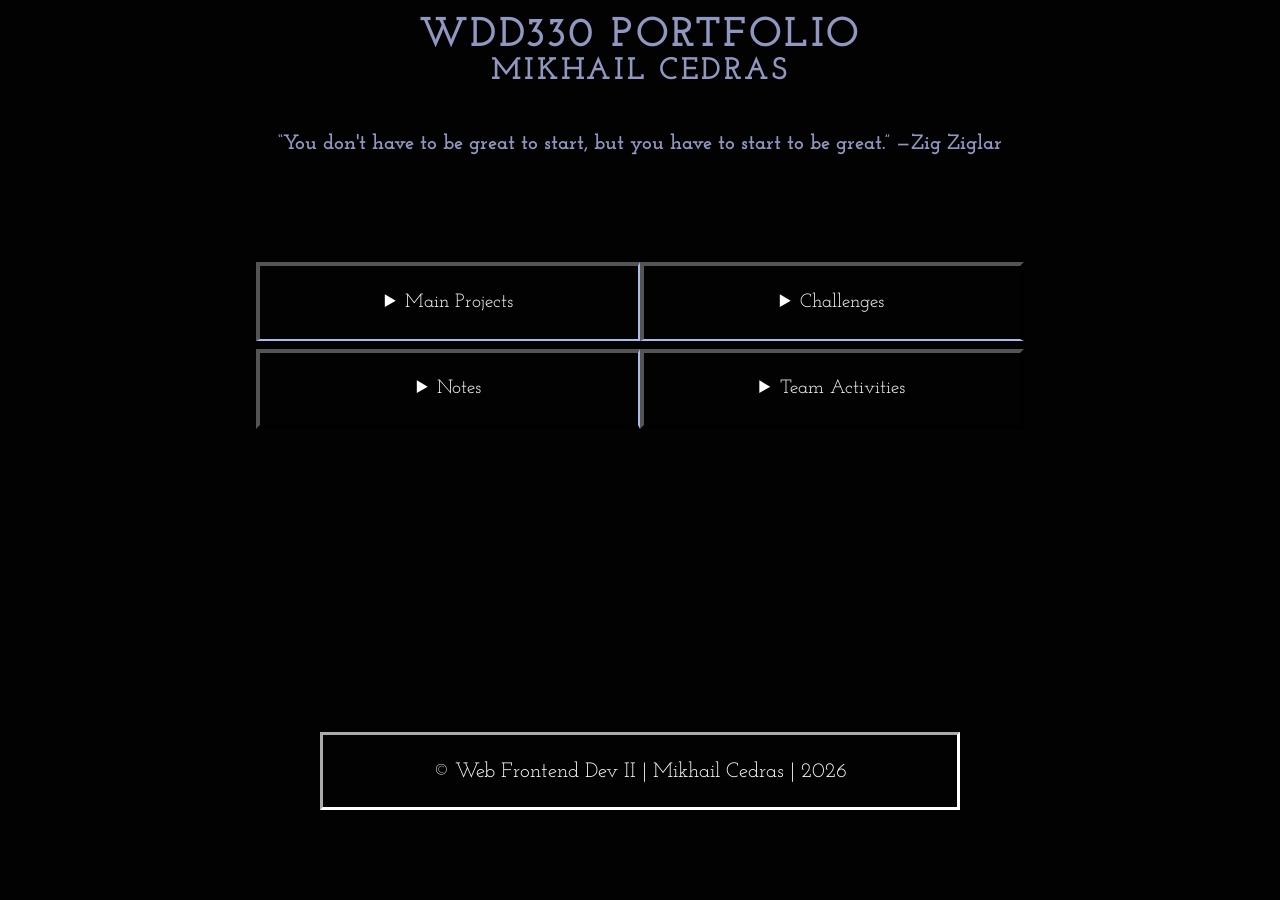
<file: index.html>
<!DOCTYPE HTML>
<html lang="en-us">
<head>
   <meta charset="UTF-8">
   <meta name="viewport" content="width=device-width, initial-scale=1">
   <meta name="description" content="WDD330 Web Frontend Development II, BYU-Idaho. Student: Mikhail Cedras">
   <title>WDD330 | Home</title> 

   <!-- CSS -->
   <link rel="stylesheet" href="css/small.css">
   <link rel="stylesheet" href="css/medium.css">
   <link rel="stylesheet" href="css/large.css">

   <link rel = "shortcut icon" href = "/WDD330/img/favicon.ico">
</head>

<body class="homeBody">
   <main class="index-main">
   <div id="mainHeader"></div>

   <h3 class="index-h3">“You don't have to be great to start, but you have to start to be great.” —Zig Ziglar</h3>
   <!-- <div id='navDiv'></div> -->

   <div class="projects">
      <details class="project">
         <summary>Main Projects</summary>
            <a class="details-index-a" href="/WDD330/views/to-do.html">To-Do List App</a>
            <a class="details-index-a" target="_blank" href="https://kifaruadventures.herokuapp.com/">Final Project</a>
      </details>

      <details class="project">
         <summary>Challenges</summary>
         <a href="/WDD330/views/notes.html">JS Console Challenges</a>
         <a href="/WDD330/PokeDex/index.html">PokeDex</a>
      </details>

      <details class="project">
         <summary>Notes</summary>
         <ul id="indexOL"></ul>
      </details>

      <details class="project">
         <summary>Team Activities</summary>
         <a href="/WDD330/views/t-a.html">Go to Page</a>
      </details>

   </div>
</main>

   <script src="js/main.js" ></script>
   <!-- <script src="snippets/nav.js"></script> -->
   <script src="snippets/header.js"></script>
  
</body>
<br><br>
<footer>
   <div id="footerDiv"></div>
   <script src="snippets/footer.js"></script>
</footer>

</html>
</file>
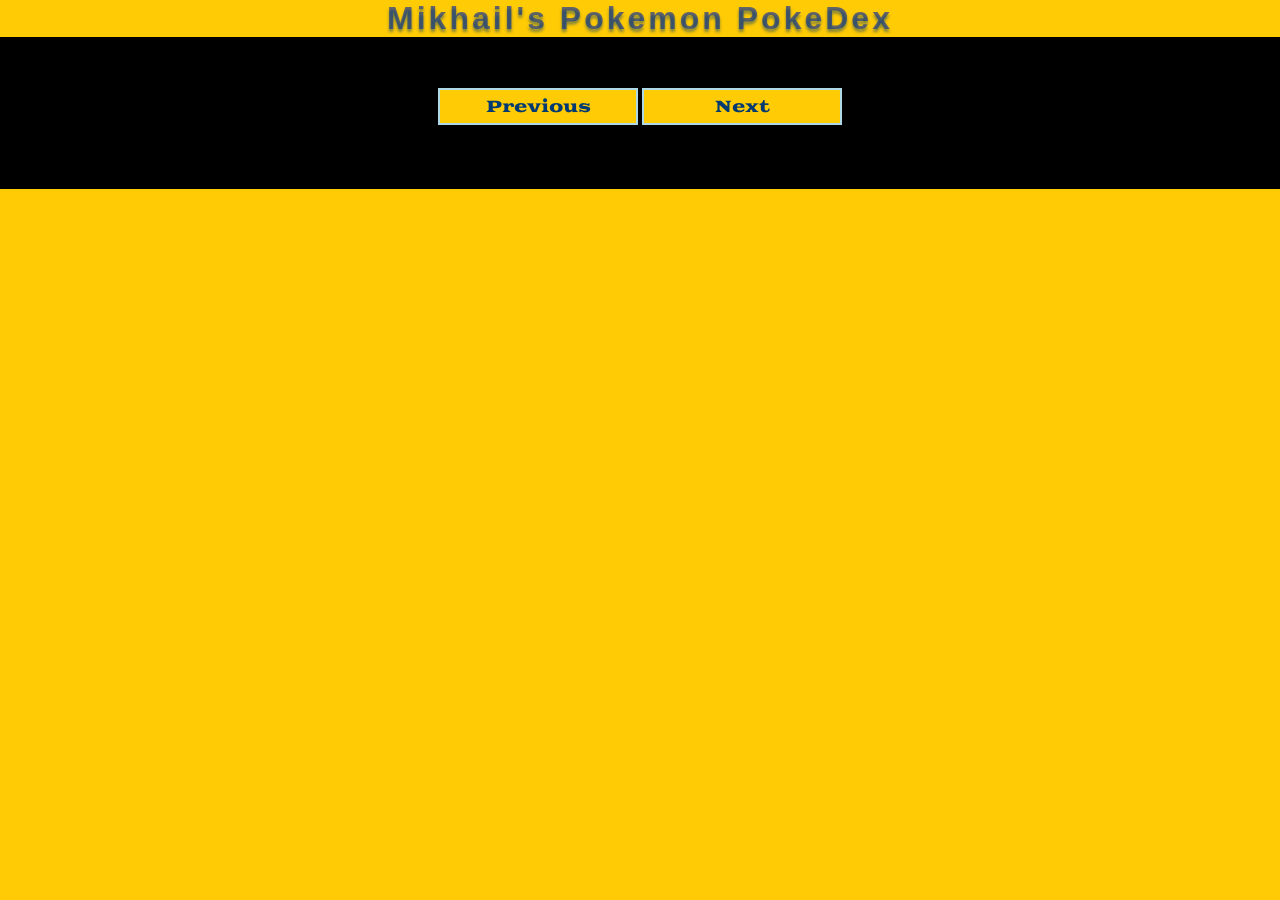
<file: PokeDex/index.html>
<!DOCTYPE html>
<html lang="en">
<head>
   <meta charset="UTF-8">
   <meta http-equiv="X-UA-Compatible" content="IE=edge">
   <meta name="viewport" content="width=device-width, initial-scale=1.0">
   <title>PokeDex</title>
   <link rel="stylesheet" href="styles.css">
   <script src="./pokemon.js" defer></script>
</head>
<body>
   <main>
   <h1>Mikhail's Pokemon PokeDex</h1>
   <div class="pokemon-section">
   <div id="pokemon"></div>

   <div id="buttons">
   <button id="previous" class="btn">Previous</button>
   <button id="next" class="btn">Next</button>
   </div>
   </div>   
   </main>
</body>
</html>
</file>
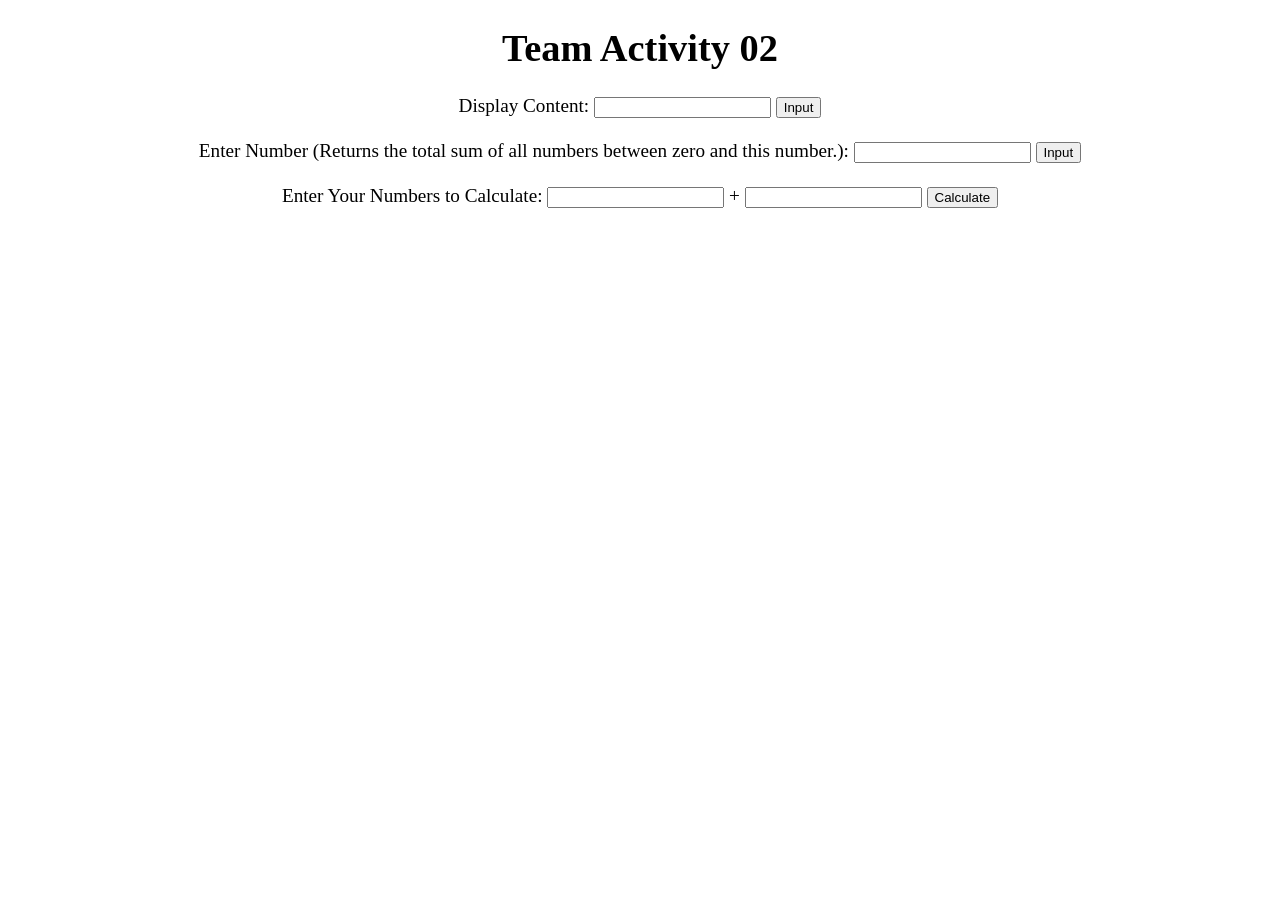
<file: ta02/index.html>
<!DOCTYPE html>
<html lang="en">
<head>
   <meta charset="UTF-8">
   <meta http-equiv="X-UA-Compatible" content="IE=edge">
   <meta name="viewport" content="width=<input>, initial-scale=1.0">
   <title>Team Activity 02</title>
</head>
<body>
   <style>
      html {
         margin: 0 auto;
         padding: 0;
      }

      body {
         text-align: center;
         font-family: 'Times New Roman', Times, serif;
         font-size: 120%;
      }

      .outputDiv1, .outputDiv2, .outputDiv3 {
         font-weight: bold;
         font-size: 150%;
        
      }
   </style>
   <h1>Team Activity 02</h1>
   Display Content: <input type="text" id="content">
   <button onclick="divDisplay()">Input</button>
   <div id="outputDiv1"></div>
   <br>
   Enter Number (Returns the total sum of all numbers between zero and this number.): <input type="text" id="number">
   <button onclick="sumOf()">Input</button>
   <div id="outputDiv2"></div>
   <br>
   Enter Your Numbers to Calculate: <input type="text" id="firstNum"> + <input type="text" id="secondNum">
   <button onclick="addNum()">Calculate</button>
   <div id="outputDiv3"></div>

   <script src="scripts.js"></script>
</body>
</html>
</file>
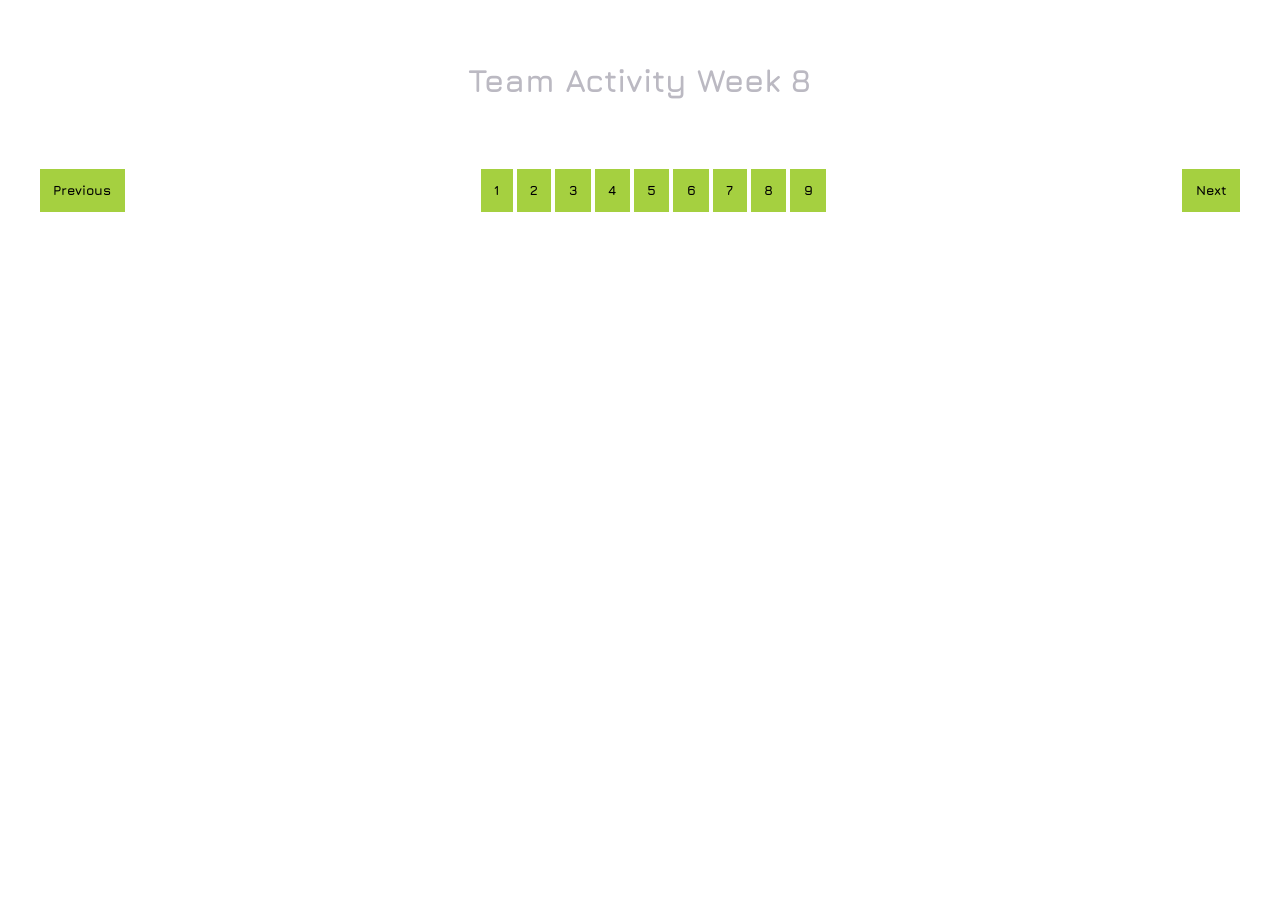
<file: ta08/index.html>
<!DOCTYPE html>
<html lang="en">

<head>
    <meta charset="UTF-8">
    <meta http-equiv="X-UA-Compatible" content="IE=edge">
    <meta name="viewport" content="width=device-width, initial-scale=1.0">
    <title>Team Activity Week 8</title>
    <link href="main.css" rel="stylesheet">
    <script src="main.js" defer></script>
</head>

<body>
    <h1>Team Activity Week 8</h1>

    <div id="app"></div>

    <button id="previous" onclick="previous()">Previous</button>
    <button id="next" onclick="next()">Next</button>
    <!-- <div id="numbers"></div> -->
    <button onclick="pageNumber(1)">1</button>
    <button onclick="pageNumber(2)">2</button>
    <button onclick="pageNumber(3)">3</button>
    <button onclick="pageNumber(4)">4</button>
    <button onclick="pageNumber(5)">5</button>
    <button onclick="pageNumber(6)">6</button>
    <button onclick="pageNumber(7)">7</button>
    <button onclick="pageNumber(8)">8</button>
    <button onclick="pageNumber(9)">9</button>


    </div>

</body>

</html>
</file>
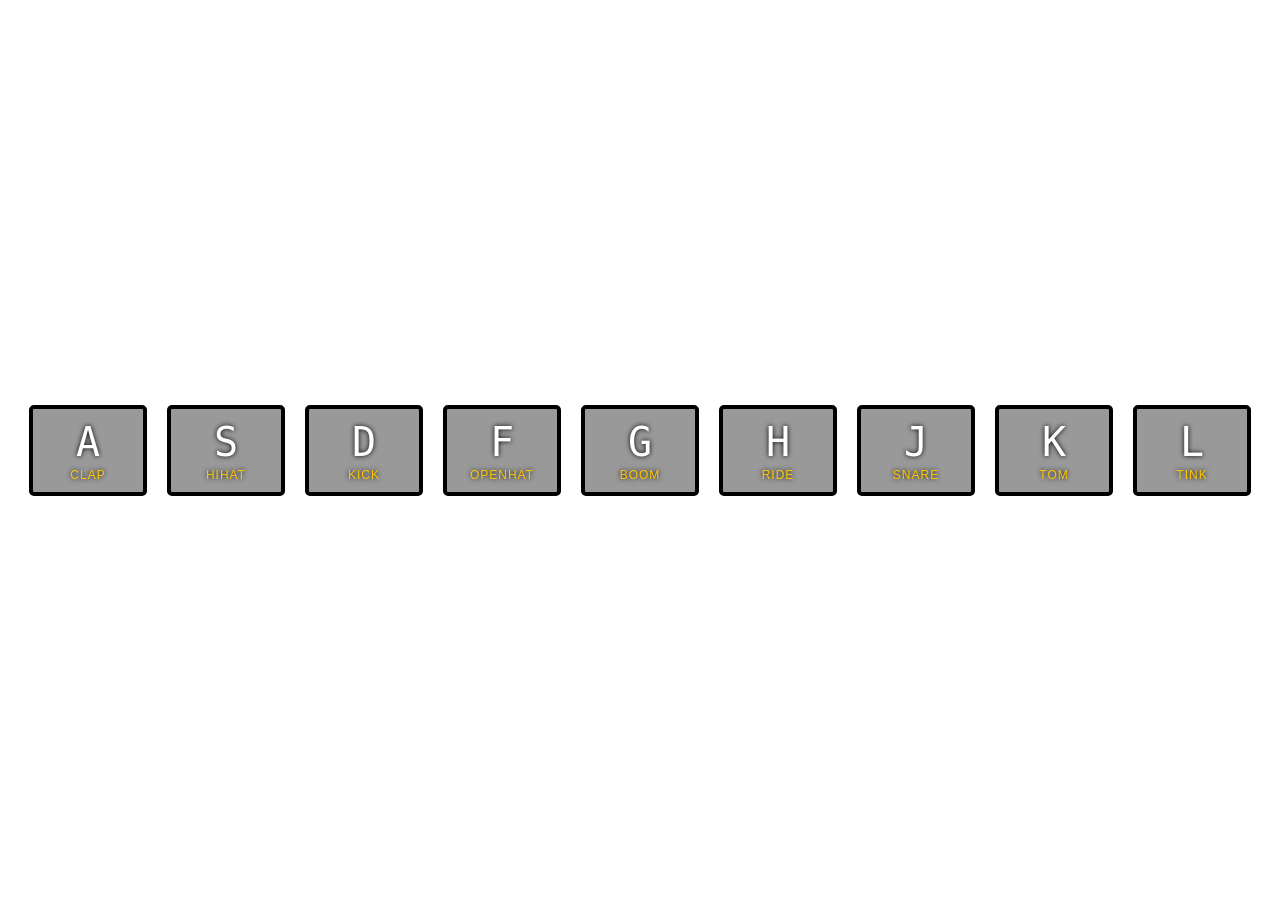
<file: ta09/index.html>
<!DOCTYPE html>
<html lang="en">
<head>
  <meta charset="UTF-8">
  <title>JS Drum Kit</title>
  <link rel="stylesheet" href="style.css">
</head>
<body>


  <div class="keys">
    <div data-key="65" class="key">
      <kbd>A</kbd>
      <span class="sound">clap</span>
    </div>
    <div data-key="83" class="key">
      <kbd>S</kbd>
      <span class="sound">hihat</span>
    </div>
    <div data-key="68" class="key">
      <kbd>D</kbd>
      <span class="sound">kick</span>
    </div>
    <div data-key="70" class="key">
      <kbd>F</kbd>
      <span class="sound">openhat</span>
    </div>
    <div data-key="71" class="key">
      <kbd>G</kbd>
      <span class="sound">boom</span>
    </div>
    <div data-key="72" class="key">
      <kbd>H</kbd>
      <span class="sound">ride</span>
    </div>
    <div data-key="74" class="key">
      <kbd>J</kbd>
      <span class="sound">snare</span>
    </div>
    <div data-key="75" class="key">
      <kbd>K</kbd>
      <span class="sound">tom</span>
    </div>
    <div data-key="76" class="key">
      <kbd>L</kbd>
      <span class="sound">tink</span>
    </div>
  </div>

  <audio data-key="65" src="sounds/clap.wav"></audio>
  <audio data-key="83" src="sounds/hihat.wav"></audio>
  <audio data-key="68" src="sounds/kick.wav"></audio>
  <audio data-key="70" src="sounds/openhat.wav"></audio>
  <audio data-key="71" src="sounds/boom.wav"></audio>
  <audio data-key="72" src="sounds/ride.wav"></audio>
  <audio data-key="74" src="sounds/snare.wav"></audio>
  <audio data-key="75" src="sounds/tom.wav"></audio>
  <audio data-key="76" src="sounds/tink.wav"></audio>

<script>
  function playSound(e) {
    const audio = document.querySelector(`audio[data-key="${e.keyCode}"]`);
    const key = document.querySelector(`.key[data-key="${e.keyCode}"]`);
    if(!audio) return; //stops function from running
    audio.currentTime = 0; // rewinds to the start
    audio.play();
    key.classList.add('playing');
}
function removeTransition(e){
  if(e.propertyName !== 'transform') return; // skip if not a transform
  this.classList.remove('playing');

}
const keys = document.querySelectorAll('.key');
keys.forEach(key => key.addEventListener('transitionend', removeTransition))

window.addEventListener('keydown', playSound);
</script>


</body>
</html>
</file>
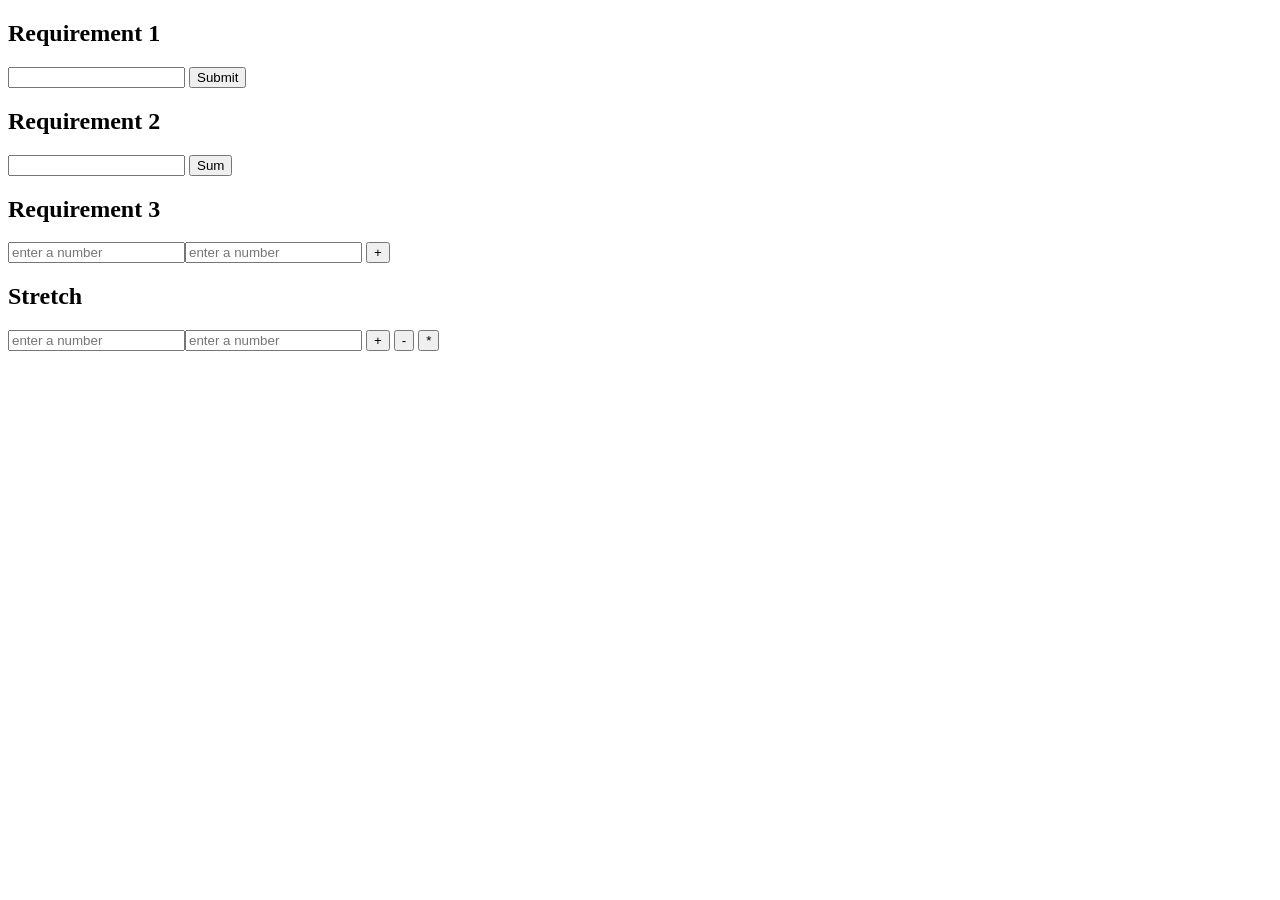
<file: ta02/ts.html>
<!DOCTYPE html>
<html>
  <head>
    <title>Week 2 Team activity Solution</title>
  </head>
  <body>
    <!-- I've left all the code for all three requirements. If you replaced code as you wnet and only have the code from #3 that is fine -->
    <!-- Requirement 1 -->
    <h2>Requirement 1</h2>
    <input id="req1Input" type="text" />
    <button id="req1Button" onclick="reqOne()">Submit</button>
    <div id="req1Output"></div>

    <!-- Requirement 2 -->
    <h2>Requirement 2</h2>
    <input id="req2Input" type="text" />
    <button id="req2Button" onclick="reqTwo()">Sum</button>
    <div id="req2Output"></div>

    <!-- Requirement 3 -->
    <h2>Requirement 3</h2>
    <input id="req3Number1" placeholder="enter a number" type="number" /><input
      id="req3Number2"
      placeholder="enter a number"
      type="number"
    />
    <button id="req3Button" onclick="add()">+</button>
    <div id="req3Output"></div>

    <h2>Stretch</h2>
    <input
      id="stretchNumber1"
      placeholder="enter a number"
      type="number"
    /><input id="stretchNumber2" placeholder="enter a number" type="number" />
    <!-- Notice below that all of our buttons are calling the same function...but passing in the name of another function as the argument. Notice also what is missing...when you pass a function as a callback you DO NOT include the ()! If you add the () the function will get executed immediately instead of later like we would like. -->
    <button id="stretchAdd" onclick="performOperation(add2)">+</button>
    <button id="stretchSub" onclick="performOperation(sub2)">-</button>
    <button id="stretchMult" onclick="performOperation(mult2)">*</button>
    <div id="stretchOutput"></div>
    <script>
      // req1
      function reqOne() {
        // we can use getElementById to grab the correct input...but we are interested in the value of the input...not the input itself...so we tell it that.
        const input = document.getElementById('req1Input').value;
        // Here we want the actual element so no .value...not to mention that only input elements HAVE a .value
        const outputElement = document.getElementById('req1Output');
        //  The content for most elements (other than inputs) lives in innerHTML
        outputElement.innerHTML = 'You entered: ' + input;
      }
      // req 2
      function reqTwo() {
        const input = document.getElementById('req2Input').value;
        const outputElement = document.getElementById('req2Output');
        // make sure input is a number...we can convert it from the string we get from the input value to a number with parseInt.  If this fails it's not a number
        const inputInt = parseInt(input);
        if (inputInt !== NaN) {
          outputElement.innerHTML = 'total: ' + sum(inputInt);
        }
      }
      function sum(number) {
        let total = 0;
        for (let i = 1; i <= number; i++) {
          total += i;
        }
        return total;
      }

      // req 3
      function add() {
        const number1 = document.getElementById('req3Number1').value;
        const number2 = document.getElementById('req3Number2').value;
        const outputElement = document.getElementById('req3Output');
        //  we need to check for valid input again...this time decimals would be ok...so lets use parseFloat instead of parseInt
        const num1Float = parseFloat(number1);
        const num2Float = parseFloat(number2);
        if ((num1Float !== NaN) & (num2Float !== NaN)) {
          const total = num1Float + num2Float;
          outputElement.innerHTML = 'Total: ' + total;
        }
      }

      // stretch solution
      function getNum(numId) {
        const number = document.getElementById(numId).value;
        const numberFloat = parseFloat(number);
        if (numberFloat !== NaN) {
          return numberFloat;
        } else return 0;
      }
      function updateTotal(value) {
        const outputElement = document.getElementById('stretchOutput');
        outputElement.innerHTML = 'Total: ' + value;
      }
      // function declaration
      function add2(num1, num2) {
        return num1 + num2;
      }
      // function expression
      const sub2 = function(num1, num2) {
        return num1 - num2;
      };
      // arrow function
      const mult2 = (num1, num2) => num1 * num2;

      // example of using a callback to pull it all together
      function performOperation(operation) {
        // the argument 'operation' is a function...so when we are ready we can call that function in our code below
        const total = operation(
          getNum('stretchNumber1'),
          getNum('stretchNumber2')
        );
        updateTotal(total);
      }
    </script>
  </body>
</html>
</file>
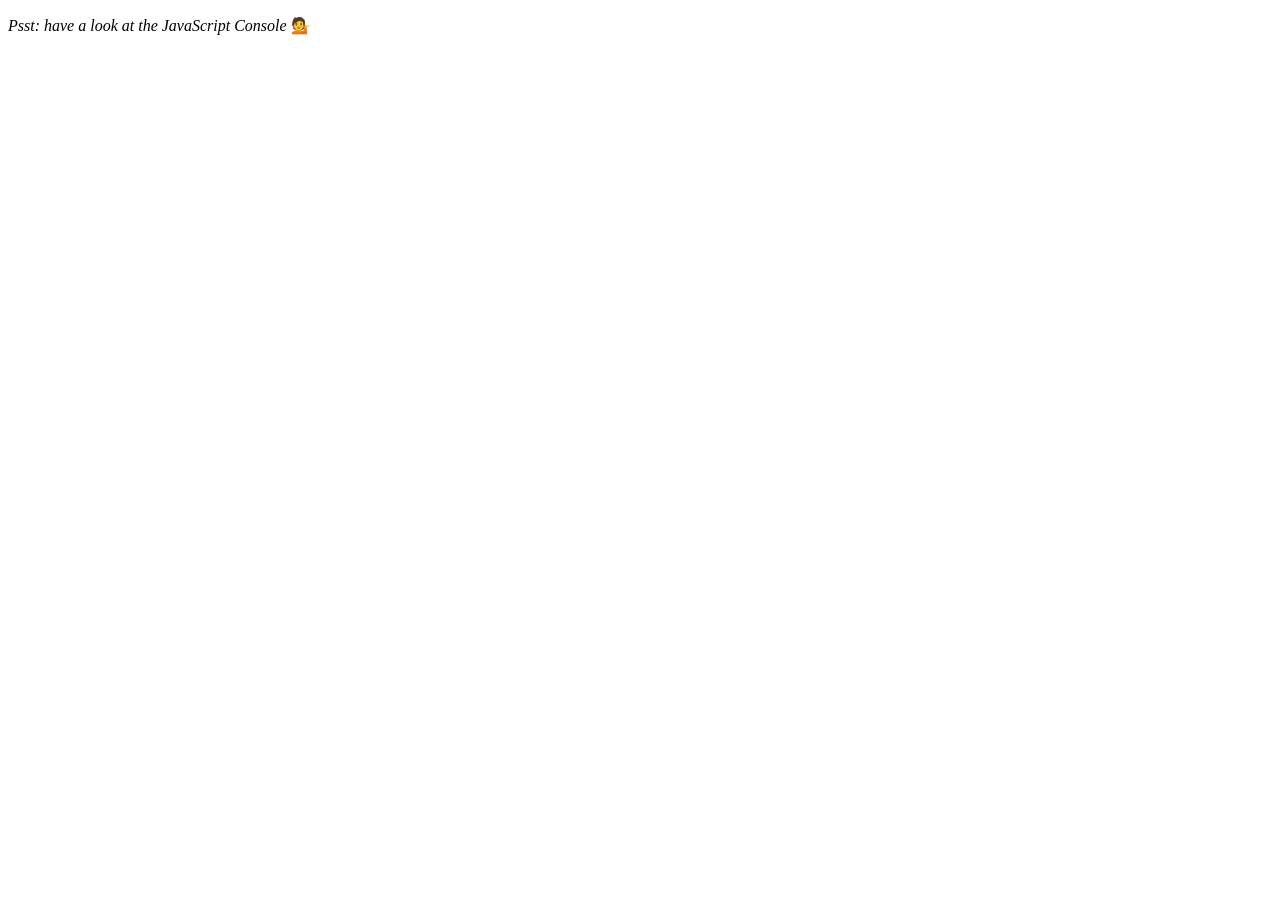
<file: ta03/ta03.html>
<!DOCTYPE html>
<html lang="en">
  <head>
    <meta charset="UTF-8" />
    <title>Array Cardio 💪</title>
  </head>
  <body>
    <p><em>Psst: have a look at the JavaScript Console</em> 💁</p>
    <script>
      // Get your shorts on - this is an array workout!
      // ## Array Cardio Day 1

      // Some data we can work with

      const inventors = [
        { first: 'Albert', last: 'Einstein', year: 1879, passed: 1955 },
        { first: 'Isaac', last: 'Newton', year: 1643, passed: 1727 },
        { first: 'Galileo', last: 'Galilei', year: 1564, passed: 1642 },
        { first: 'Marie', last: 'Curie', year: 1867, passed: 1934 },
        { first: 'Johannes', last: 'Kepler', year: 1571, passed: 1630 },
        { first: 'Nicolaus', last: 'Copernicus', year: 1473, passed: 1543 },
        { first: 'Max', last: 'Planck', year: 1858, passed: 1947 },
        { first: 'Katherine', last: 'Blodgett', year: 1898, passed: 1979 },
        { first: 'Ada', last: 'Lovelace', year: 1815, passed: 1852 },
        { first: 'Sarah E.', last: 'Goode', year: 1855, passed: 1905 },
        { first: 'Lise', last: 'Meitner', year: 1878, passed: 1968 },
        { first: 'Hanna', last: 'Hammarström', year: 1829, passed: 1909 }
      ];

      const people = [
        'Beck, Glenn',
        'Becker, Carl',
        'Beckett, Samuel',
        'Beddoes, Mick',
        'Beecher, Henry',
        'Beethoven, Ludwig',
        'Begin, Menachem',
        'Belloc, Hilaire',
        'Bellow, Saul',
        'Benchley, Robert',
        'Benenson, Peter',
        'Ben-Gurion, David',
        'Benjamin, Walter',
        'Benn, Tony',
        'Bennington, Chester',
        'Benson, Leana',
        'Bent, Silas',
        'Bentsen, Lloyd',
        'Berger, Ric',
        'Bergman, Ingmar',
        'Berio, Luciano',
        'Berle, Milton',
        'Berlin, Irving',
        'Berne, Eric',
        'Bernhard, Sandra',
        'Berra, Yogi',
        'Berry, Halle',
        'Berry, Wendell',
        'Bethea, Erin',
        'Bevan, Aneurin',
        'Bevel, Ken',
        'Biden, Joseph',
        'Bierce, Ambrose',
        'Biko, Steve',
        'Billings, Josh',
        'Biondo, Frank',
        'Birrell, Augustine',
        'Black, Elk',
        'Blair, Robert',
        'Blair, Tony',
        'Blake, William'
      ];

      // Array.prototype.filter()
      // 1. Filter the list of inventors for those who were born in the 1500's
      console.log('Born in 1500s');
      const oldGuys = inventors.filter(inventor => inventor.year >= 1500 && inventor.year < 1600);

      for (let guy of oldGuys) {
        console.log(guy.first + ' ' + guy.last);
      }
     
      // Array.prototype.map()
      // 2. Give us an array of the inventors' first and last names
      console.log('\nNames of Inventors');
      const invNames = inventors.map(inventor => inventor.first + ' ' + inventor.last);
      
      for (let name of invNames) {
        console.log(name);
      }

      // Array.prototype.sort()
      // 3. Sort the inventors by birthdate, oldest to youngest
      console.log('\nBirthdate Oldest to Youngest');
      const oldToYoung = inventors.sort((a, b) => a.year - b.year);

      for (let birth of oldToYoung) {
        console.log('Birth date of ' + birth.first +  ' ' + birth.last + ': ' + birth.year);
      }

      // Array.prototype.reduce()
      // 4. How many years did all the inventors live?
      console.log('\nYears Lived');
      const reducer = (total, inventor) => total + (inventor.passed - inventor.year);
      const yearsLived = inventors.reduce(reducer, 0);
      console.log('Total years lived: ' + yearsLived);
      
      // 5. Sort the inventors by years lived
      console.log('\nInventors by Age');
      const age  = inventors.sort((a, b) => {
        const yearA = a.passed - a.year;
        const yearB = b.passed - b.year;
        return yearA - yearB;
        });

      for (let years of age) {
      console.log(years.first +  ' ' + years.last + ' lived ' + (years.passed - years.year) + ' years');
      }

      // 6. create a list of Boulevards in Paris that contain 'de' anywhere in the name
      // https://en.wikipedia.org/wiki/Category:Boulevards_in_Paris
      // goto the link above and open the console. Paste the following two lines in.  That will create a list of links in memory that you can reference through the console. Use that list to finish the problem.
      // const category = document.querySelector('.mw-category');
      //  const links = Array.from(category.querySelectorAll('a'));

      // 7. sort Exercise
      // Sort the people alphabetically by last name

      // 8. Reduce Exercise
      // Sum up the instances of each of these
      const data = [
        'car',
        'car',
        'truck',
        'truck',
        'bike',
        'walk',
        'car',
        'van',
        'bike',
        'walk',
        'car',
        'van',
        'car',
        'truck'
      ];

      let dataNames = data.reduce(function (allNames, name) {
        if (name in allNames) {
          allNames[name]++
        }
       else {
          allNames[name] = 1
      }
        return allNames
      }, {});

      console.log(dataNames);
    </script>
  </body>
</html>
</file>
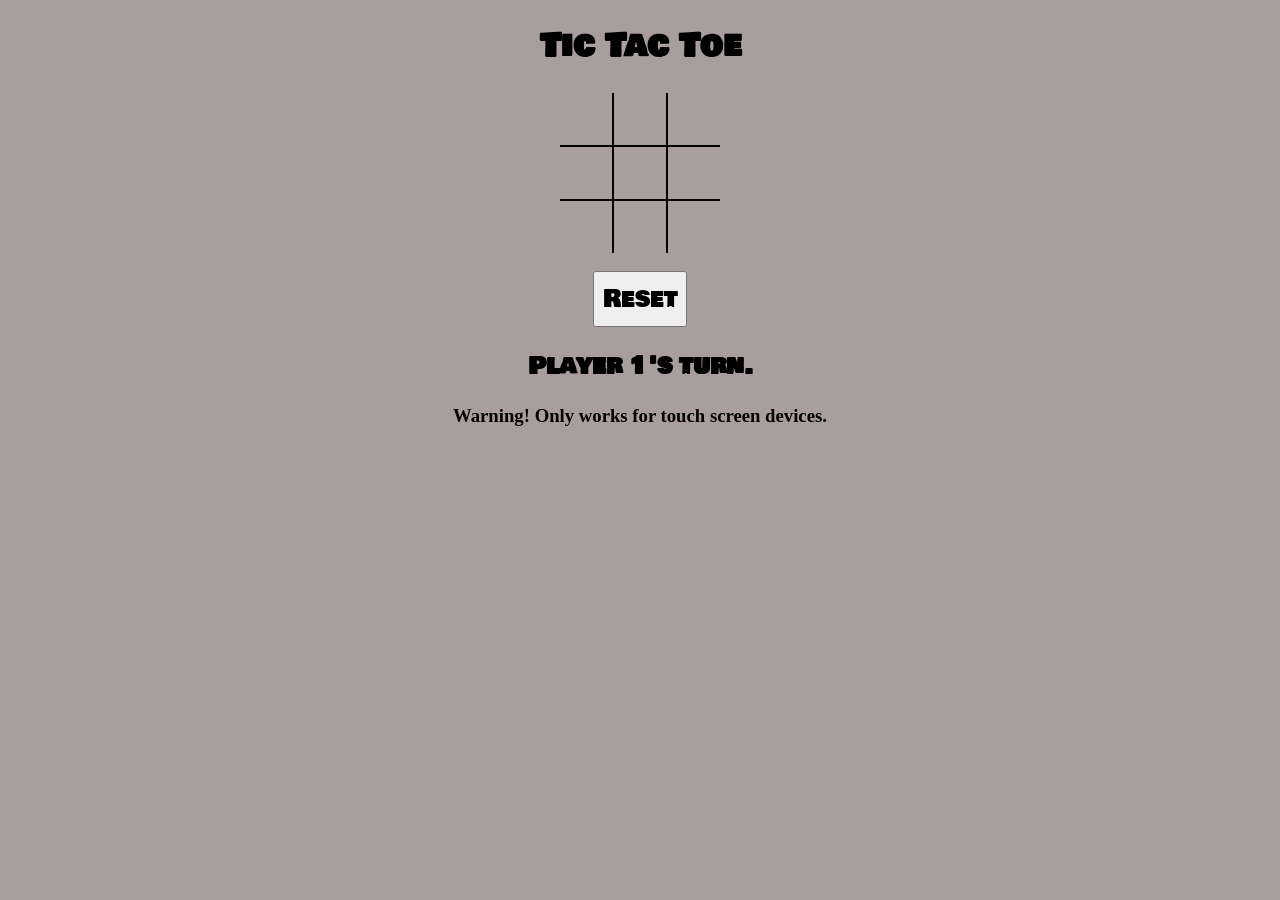
<file: ta04/ta04.html>
<!DOCTYPE html>
<html lang="en">
<head>
   <meta charset="UTF-8">
   <meta http-equiv="X-UA-Compatible" content="IE=edge">
   <meta name="viewport" content="width=device-width, initial-scale=1.0">
   <title>Tic Tac Toe</title>

   <style>
      @import url('https://fonts.googleapis.com/css2?family=Bowlby+One+SC&display=swap');

      html {
          text-align: center;
      }

      body {
          background-color: #a99e9e;
      }

      h1 {
          text-align: center;
          font-family: 'Bowlby One SC', cursive;
      }

      table {
          margin: 0 auto;
          border-spacing: 0;
      }
      
      .row1 td:nth-child(1) {
         border:none;
      }

      .row1 td:nth-child(2) {
         border-top: none;
         border-right: none;
         border-bottom: none;
      }

      .row1 td:nth-child(3) {
         border-right: none;
         border-bottom: none;
         border-top: none;
      }

      .row2 td:nth-child(1) {
        border-left: none;
        border-right: none;
        border-bottom:none;
      }

      .row2 td:nth-child(2) {
        border-bottom: none;
        border-right: none;
      }

      .row2 td:nth-child(3) {
         border-right: none;
         border-bottom: none;
      }

      .row3 td:nth-child(1) {
         border-left: none;
         border-bottom: none;
         border-right: none;
      }

      .row3 td:nth-child(2) {
         border-bottom: none;
         border-right: none;
      }

      .row3 td:nth-child(3) {
         border-bottom: none;
         border-right: none;
      }



      td {
          border: 2px solid black;
          width: 50px;
          height: 50px;
          text-align: center;
          font-size: 2em;
          font-family: 'Bowlby One SC', cursive;
      }

      button {
            font-family: 'Bowlby One SC', cursive;
            font-size: 1.5em;
            padding: .3em;
        }

      h2 {
         font-family: 'Bowlby One SC', cursive;
      }

  </style>

</head>
<body>

   

   <h1>
      Tic Tac Toe
   </h1>

   <table id="tTable">
      <tr class="row1">
         <td></td>
         <td></td>
         <td></td>
      </tr>
      <tr class="row2">
         <td></td>
         <td></td>
         <td></td>
      </tr>
      <tr class="row3">
         <td></td>
         <td></td>
         <td></td>
      </tr>
   </table>
   <br>
   <button type="button" onclick="reset()">Reset</button>

   <h2 id="playerMessage">Player 1's turn.</h2>
   <h3>Warning! Only works for touch screen devices.</h3>
   <script>
      const manyTd = document.getElementsByTagName('td');
      const table = document.getElementById('tTable');
     // console.log(manyTd);
      let currentPlayer = "";
      const nextPlayer = (currentPlayer) => {
         if (currentPlayer === 'X' || currentPlayer === "") {
            currentPlayer = 'O';
            document.getElementById('playerMessage').innerHTML = `Player 1's turn.`;
            return currentPlayer;
         } else {
            currentPlayer = 'X';
            document.getElementById('playerMessage').innerHTML = `Player 2's turn.`;
            return currentPlayer;
         }
      } 

      // const checkDraw = () => {
      //    for (let  i = 0; i < manyTd.length; i++) {
      //       if (manyTd[i].value === 'X') {

      //       }
      //    }
      // }

      for (let td of manyTd) { 
         if (td.value === 'X' || td.value === 'O') {
            td.setAttribute('disabled', true);
         } else {
         td.addEventListener('touchend', () => {
         currentPlayer = nextPlayer(currentPlayer);
         td.innerHTML = currentPlayer.toUpperCase();
         });
      }
      };
   
   const reset = () => {
      for (let td of manyTd) {
         td.innerHTML = "";
      }

      document.getElementById('playerMessage').innerHTML = `Player 1's turn.`;

   }


   </script>
</body>
</html>
</file>
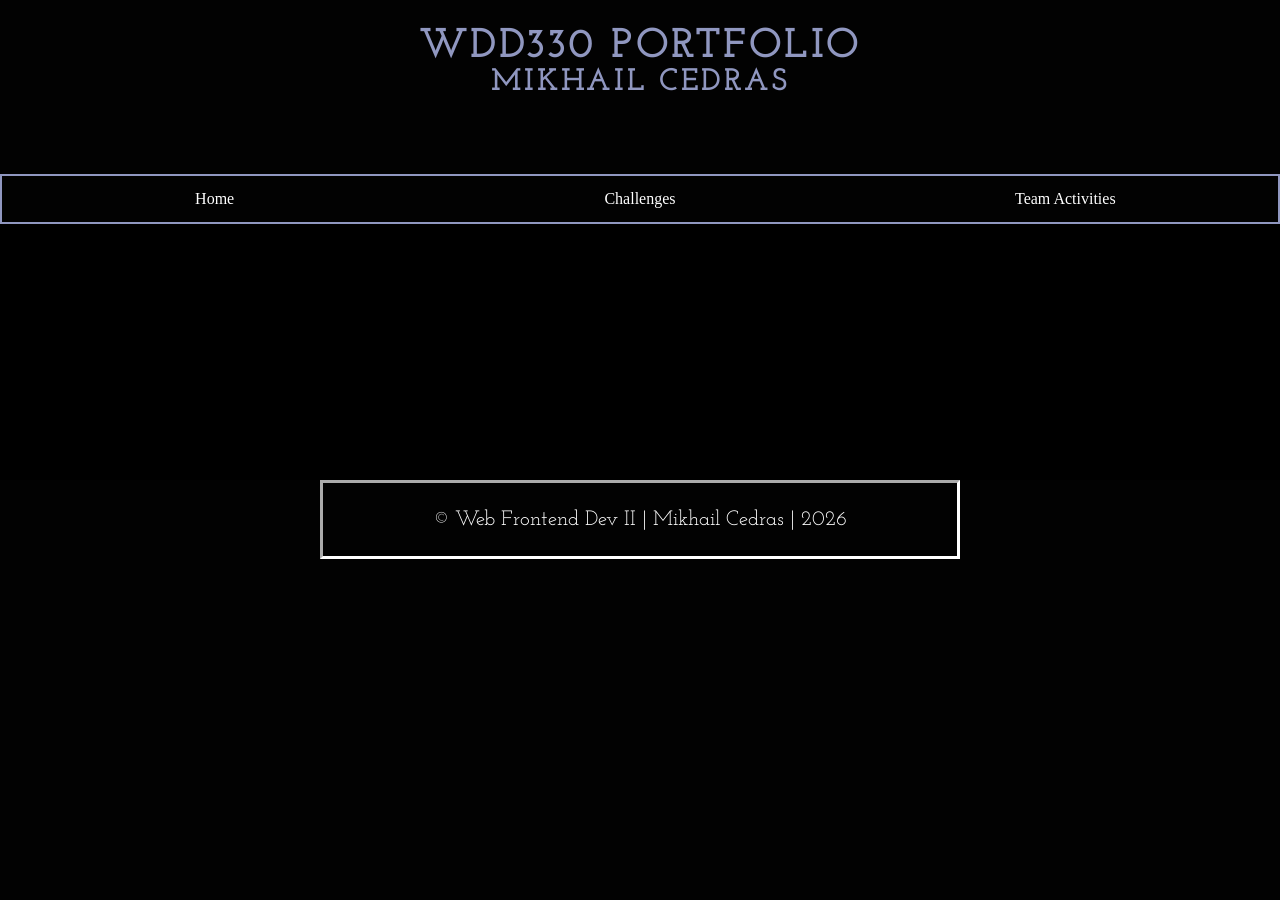
<file: views/css-sandbox.html>
<!DOCTYPE HTML>
<html lang="en-us">
<head>
   <meta charset="UTF-8">
   <meta name="viewport" content="width=device-width, initial-scale=1">
   <meta name="description" content="WDD330 Web Frontend Development II, BYU-Idaho. Student: Mikhail Cedras">
   <title>WDD330 | Team Activities</title> 
     <!-- CSS -->
     <link rel="stylesheet" href="../css/small.css">
     <link rel="stylesheet" href="../css/medium.css">
     <link rel="stylesheet" href="../css/large.css">
     <link rel="stylesheet" href="../css/css-sandbox.css">

     <link rel = "shortcut icon" href = "../img/favicon.ico">
  </head>
<body>
   <main>
   <div id="mainHeader"></div>
   <div id='navDiv'></div>

   
   </main>


   <script src="../snippets/header.js"></script>
   <script src="../snippets/nav.js"></script>
 
   
</body>

<footer>
   <div id="footerDiv"></div>
   <script src="../snippets/footer.js"></script>
</footer>

</html>
</file>
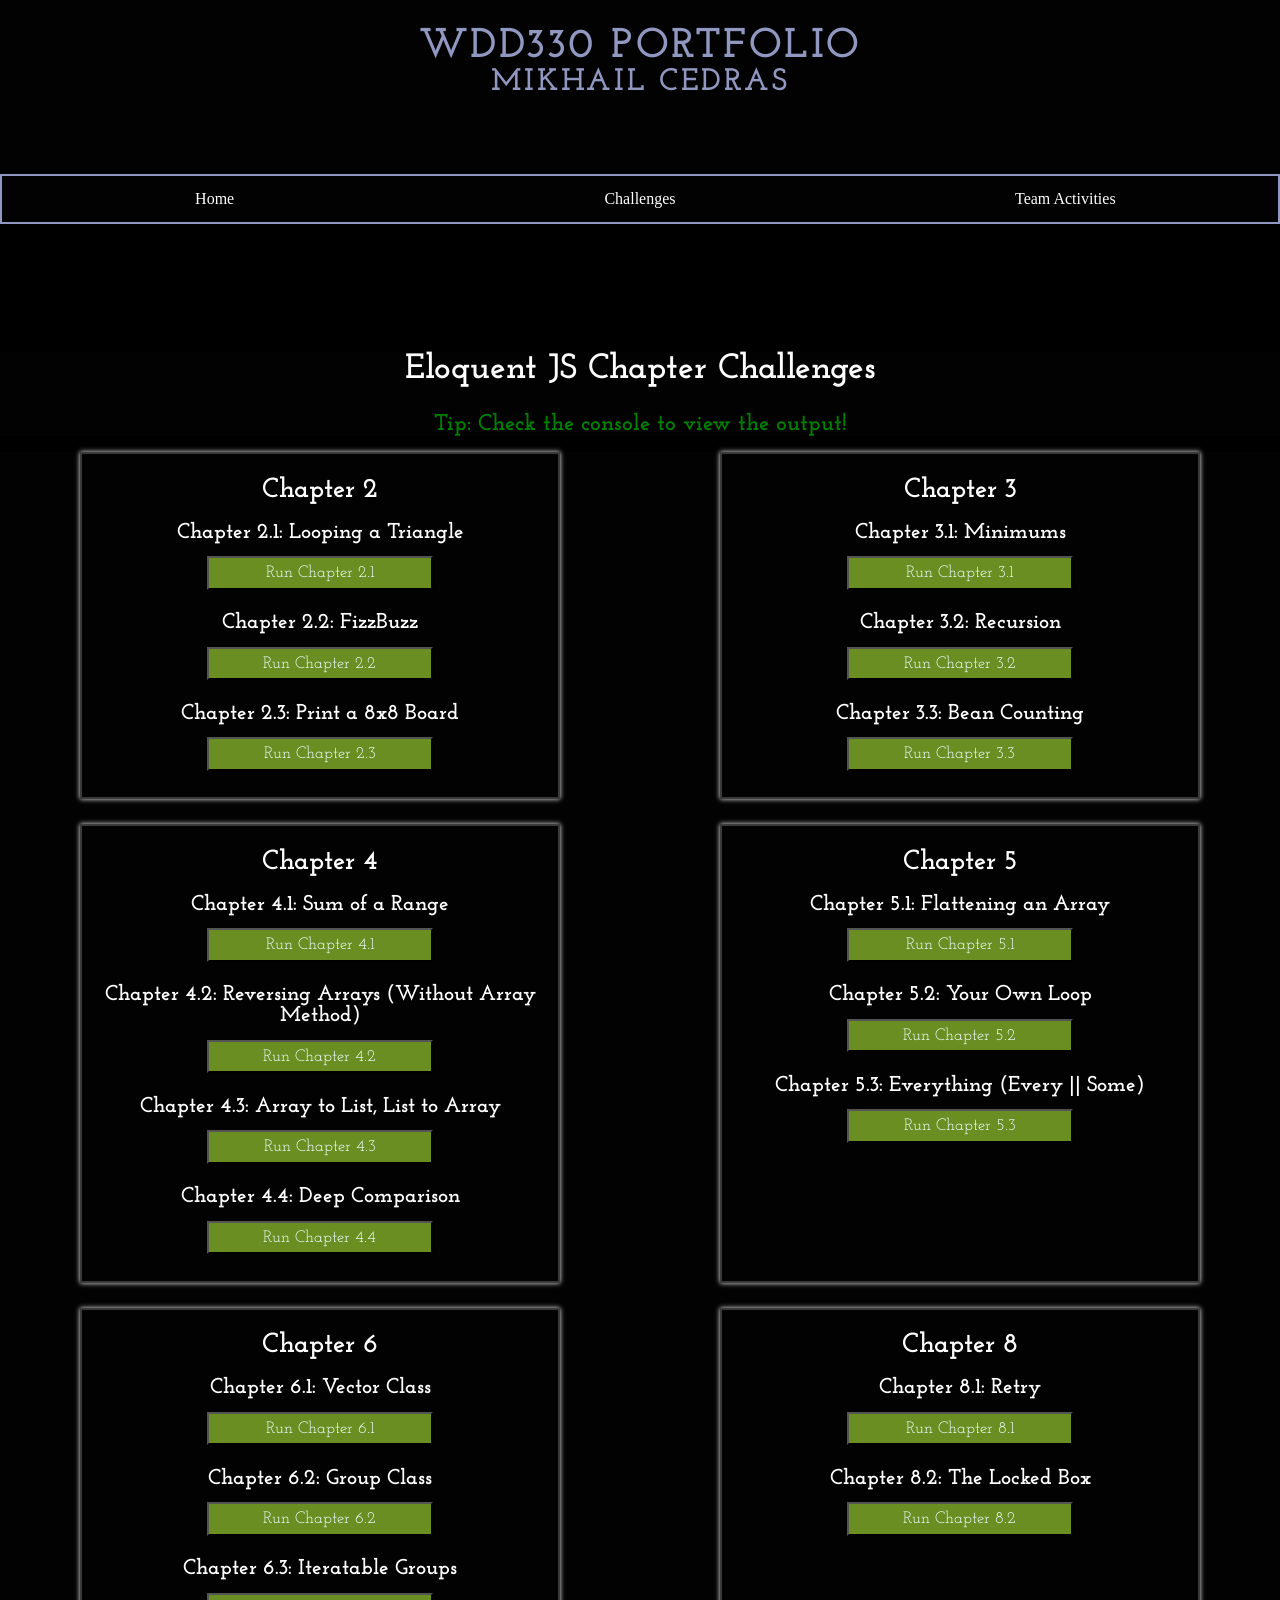
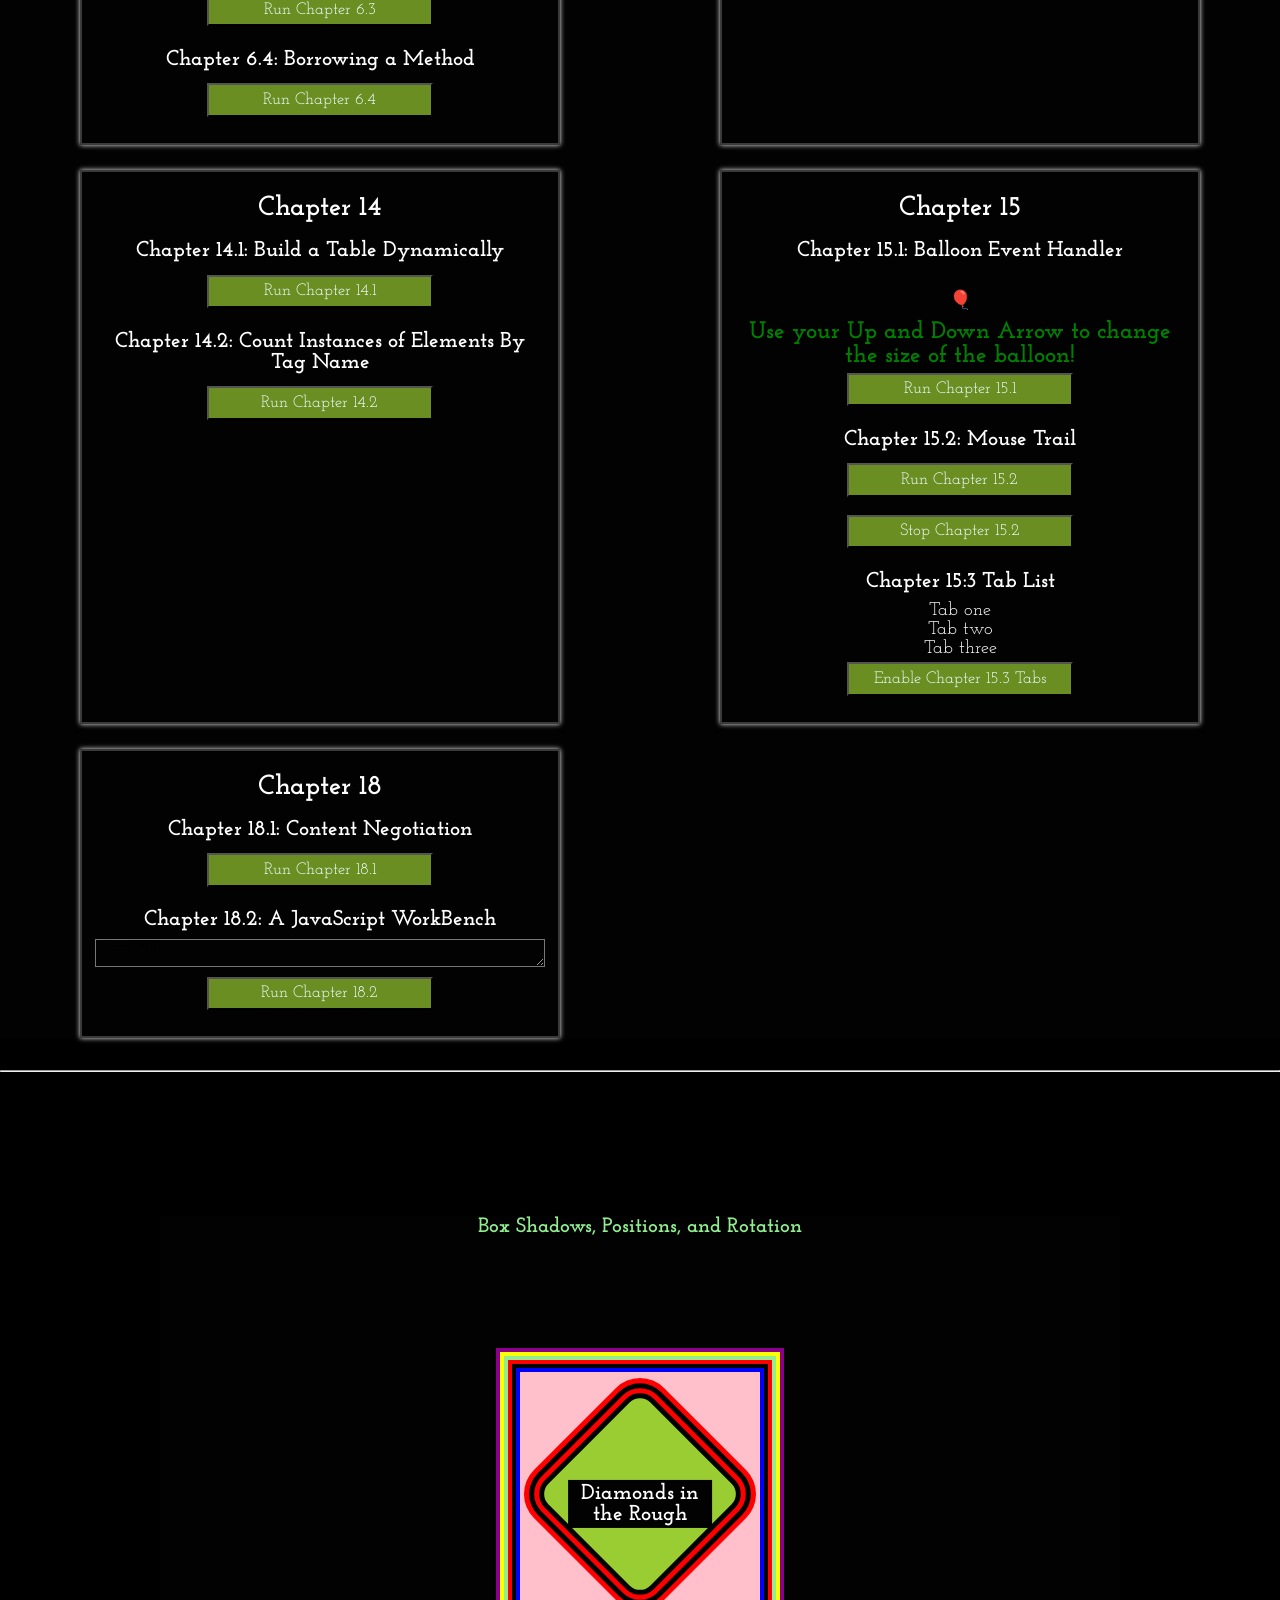
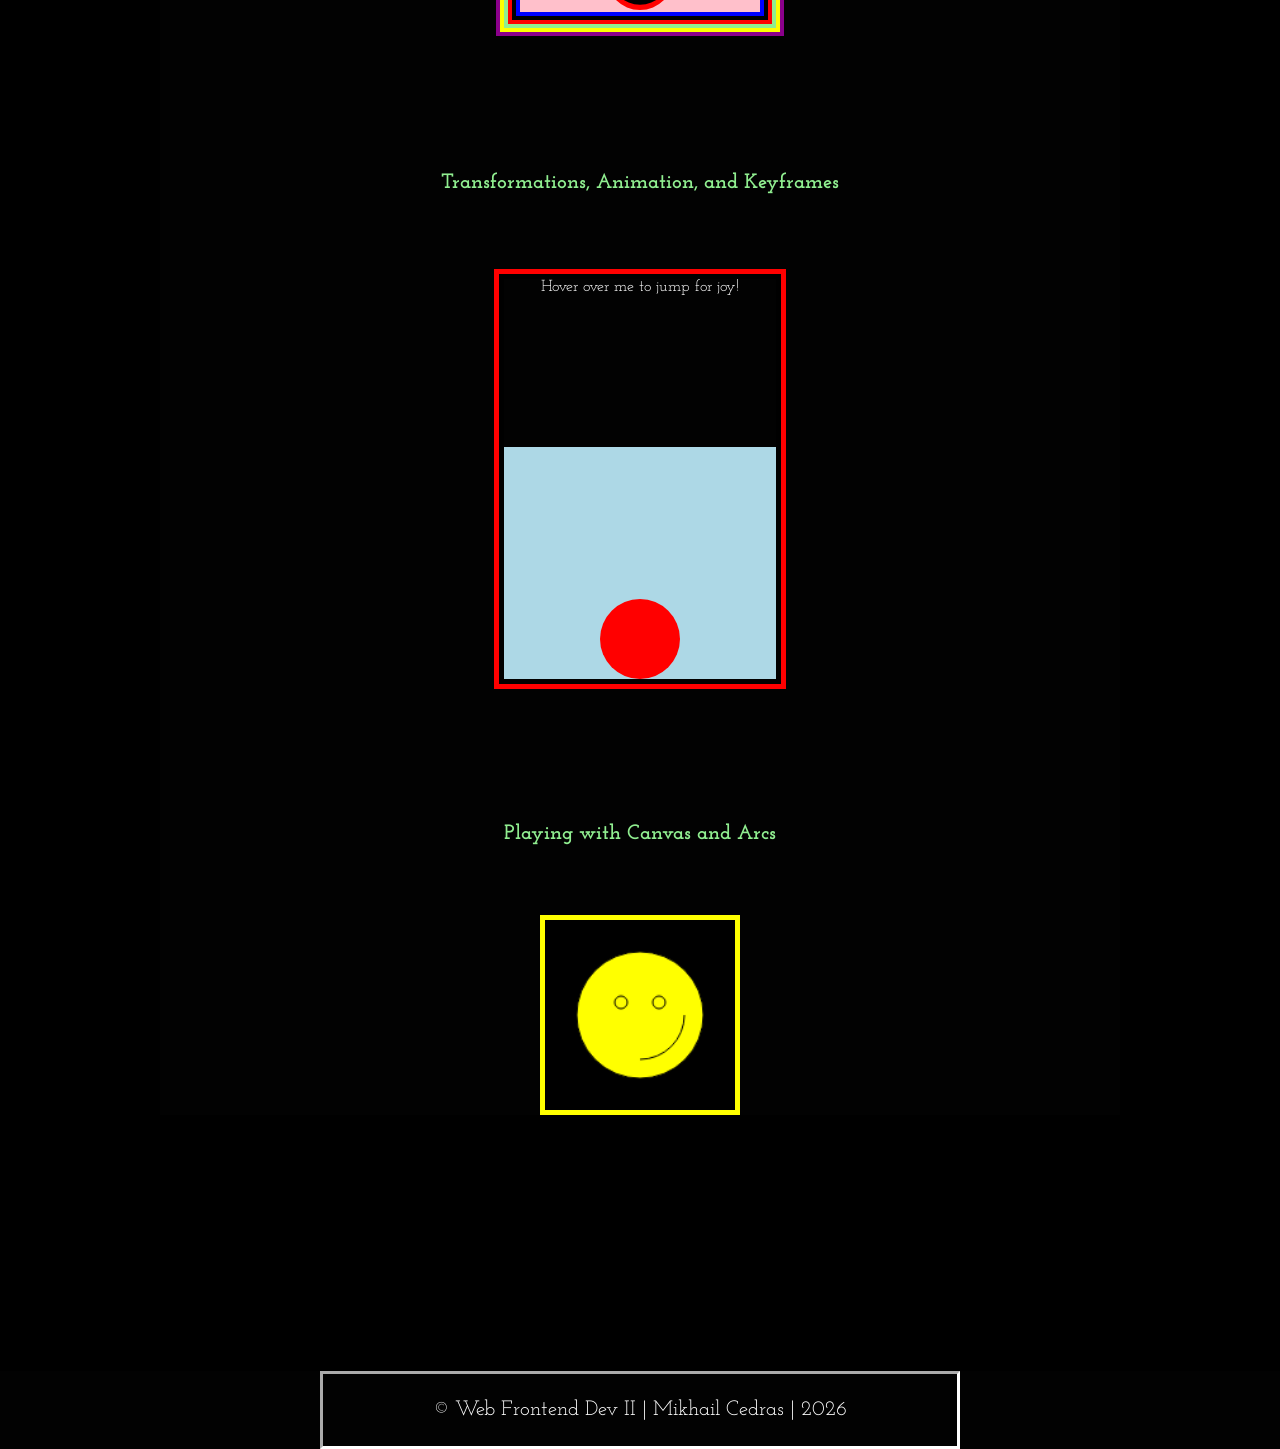
<file: views/notes.html>
<!DOCTYPE HTML>
<html lang="en-us">

<head>
   <meta charset="UTF-8">
   <meta name="viewport" content="width=device-width, initial-scale=1">
   <meta name="description" content="WDD330 Web Frontend Development II, BYU-Idaho. Student: Mikhail Cedras">
   <title>WDD330 | Notes</title>

   <!-- CSS -->
   <link rel="stylesheet" href="../css/small.css">
   <link rel="stylesheet" href="../css/medium.css">
   <link rel="stylesheet" href="../css/large.css">
   <link rel="stylesheet" href="../css/css-sandbox.css">

   <link rel="shortcut icon" href="../img/favicon.ico">
</head>

<body>

   <main class="notes">
      <div id="mainHeader"></div>
      <div id='navDiv'></div>


      <div class="notesH1">
         <h1>Eloquent JS Chapter Challenges</h1>
         <p class="tip">Tip: Check the console to view the output!</p>
      </div>

      <br>
      <div class="noteCards">

  

         <div class="chapter">
            <h2>Chapter 2</h2>
            <h3>Chapter 2.1: Looping a Triangle</h3>
            <button type="button" onclick="loopTriangle()">Run Chapter 2.1</button>
            <br>
            <h3>Chapter 2.2: FizzBuzz</h3>
            <button type="button" onclick="fizzBuzz()">Run Chapter 2.2</button>
            <br>
            <h3>Chapter 2.3: Print a 8x8 Board</h3>
            <button type="button" onclick="chessBoard()">Run Chapter 2.3</button>
         </div>
     

         <div class="chapter">
            <h2>Chapter 3</h2>
            <h3>Chapter 3.1: Minimums</h3>
            <button type="button" onclick="minimums()">Run Chapter 3.1</button>
            <br>
            <h3>Chapter 3.2: Recursion</h3>
            <button type="button" onclick="testingRecursion()">Run Chapter 3.2</button>
            <br>
            <h3>Chapter 3.3: Bean Counting</h3>
            <button type="button" onclick="beanCounting()">Run Chapter 3.3</button>
         </div>
   


         <div class="chapter">
            <h2>Chapter 4</h2>
            <h3>Chapter 4.1: Sum of a Range</h3>
            <button type="button" onclick="sumRange()">Run Chapter 4.1</button>
            <br>
            <h3>Chapter 4.2: Reversing Arrays (Without Array Method)</h3>
            <button type="button" onclick="reverse()">Run Chapter 4.2</button>
            <br>
            <h3>Chapter 4.3: Array to List, List to Array</h3>
            <button type="button" onclick="runList()">Run Chapter 4.3</button>
            <br>
            <h3>Chapter 4.4: Deep Comparison</h3>
            <button type="button" onclick="deepComparison()">Run Chapter 4.4</button>
         </div>
    

         <div class="chapter">
            <h2>Chapter 5</h2>
            <h3>Chapter 5.1: Flattening an Array</h3>
            <button type="button" onclick="reduceArr()">Run Chapter 5.1</button>
            <br>
            <h3>Chapter 5.2: Your Own Loop</h3>
            <button type="button" onclick="runOwnLoop()">Run Chapter 5.2</button>
            <br>
            <h3>Chapter 5.3: Everything (Every || Some)</h3>
            <button type="button" onclick="runEverything()">Run Chapter 5.3</button>
            <br>
         </div>
     

         <div class="chapter">
            <h2>Chapter 6</h2>
            <h3>Chapter 6.1: Vector Class</h3>
            <button type="button" onclick="vectorType()">Run Chapter 6.1</button>
            <br>
            <h3>Chapter 6.2: Group Class</h3>
            <button type="button" onclick="groupClass()">Run Chapter 6.2</button>
            <br>
            <h3>Chapter 6.3: Iteratable Groups</h3>
            <button type="button" onclick="iteratableGroups()">Run Chapter 6.3</button>
            <br>
            <h3>Chapter 6.4: Borrowing a Method</h3>
            <button type="button" onclick="borrowMethod()">Run Chapter 6.4</button>
         </div>
     

         <div class="chapter">
            <h2>Chapter 8</h2>
            <h3>Chapter 8.1: Retry</h3>
            <button type="button" onclick="retry()">Run Chapter 8.1</button>
            <br>
            <h3>Chapter 8.2: The Locked Box</h3>
            <button type="button" onclick="lockedBox()">Run Chapter 8.2</button>
         </div>

   

         <div class="chapter">
            <h2>Chapter 14</h2>
            <h3>Chapter 14.1: Build a Table Dynamically</h3>
            <button type="button" id="tableButton" onclick="displayTable()">Run Chapter 14.1</button>
            <div id="mountains"></div>
            <h3>Chapter 14.2: <span>Count</span> Instances of Elements By Tag Name</h3>
            <button type="button" onclick="logElements()">Run Chapter 14.2</button>
         </div>

    

         <div class="chapter">
            <h2>Chapter 15</h2>
            <h3>Chapter 15.1: Balloon Event Handler</h3>
            <br>
            <p id="balloon">🎈</p>
            <p class="tip">Use your Up and Down Arrow to change the size of the balloon!</p>
            <button type="button" onclick="balloonEvent()">Run Chapter 15.1</button>
            <br>
            <h3>Chapter 15.2: Mouse Trail</h3>
            <button type="button" onclick="mouseTrail()">Run Chapter 15.2</button>
            <button type="button" onclick="refreshPage()">Stop Chapter 15.2</button>
            <br>
            <h3>Chapter 15:3 Tab List</h3>
            <tab-panel>
               <div data-tabname="one">Tab one</div>
               <div data-tabname="two">Tab two</div>
               <div data-tabname="three">Tab three</div>
            </tab-panel>
            <button type="button" onclick="enableTabs()">Enable Chapter 15.3 Tabs</button>
         </div>
      
         <div class="chapter">
            <h2>Chapter 18</h2>
            <h3>Chapter 18.1: Content Negotiation</h3>
            <button type="button" onclick="runNego()">Run Chapter 18.1</button>
            <br>
            <h3>Chapter 18.2: A JavaScript WorkBench</h3>
            <textarea id="code">return "hi";</textarea>
            <pre id="output"></pre>
            <button type="button" id="chap18_2button">Run Chapter 18.2</button>
         </div>
      </div>


      <br>
      <br>
      <hr>

      <div class="css-sandbox">
         <h1 class="headingText">Box Shadows, Positions, and Rotation</h1>
         <div class="outer-box">
            <div class="transformed">
               <p class="divP">Diamonds in the Rough</p>
            </div>
         </div>
         <br>
         <h1 class="headingText">Transformations, Animation, and Keyframes</h1>
         <div class="parentWrapper">
            <p class="circleTitle">Hover over me to jump for joy!</p>
            <div class="circle"></div>
         </div>
         <h1 class="headingText">Playing with Canvas and Arcs</h1>
         <br><br>
         <canvas id="canvas" width="150"></canvas>
      </div>

   </main>

   <script src="../js/scripts.js"></script>
   <script src="../snippets/header.js"></script>
   <script src="../snippets/nav.js"></script>
   <script src="../js/css-sandbox.js"></script>

</body>

<footer>
   <div id="footerDiv"></div>
   <script src="../snippets/footer.js"></script>
</footer>

</html>
</file>
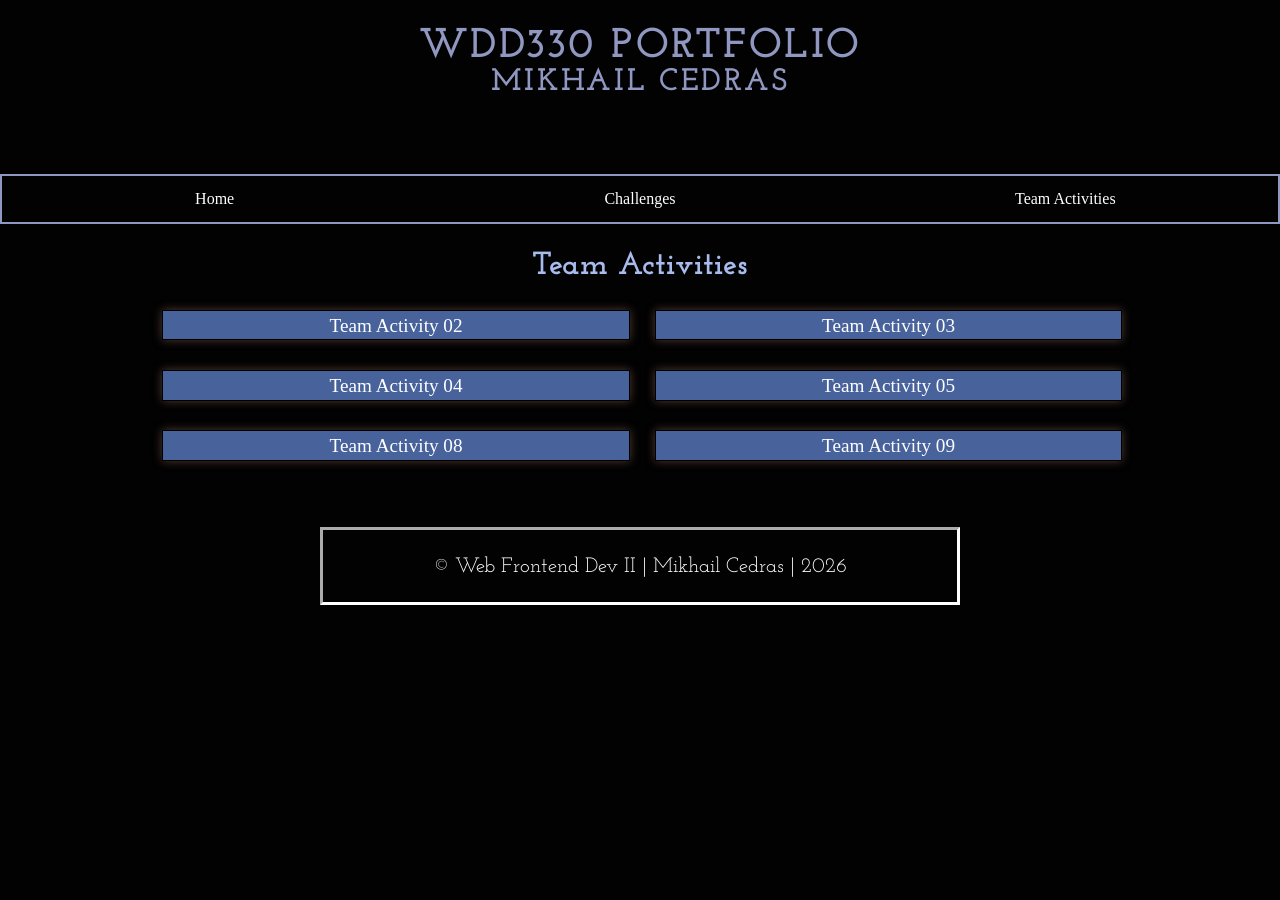
<file: views/t-a.html>
<!DOCTYPE HTML>
<html lang="en-us">
<head>
   <meta charset="UTF-8">
   <meta name="viewport" content="width=device-width, initial-scale=1">
   <meta name="description" content="WDD330 Web Frontend Development II, BYU-Idaho. Student: Mikhail Cedras">
   <title>WDD330 | Team Activities</title> 
     <!-- CSS -->
     <link rel="stylesheet" href="../css/small.css">
     <link rel="stylesheet" href="../css/medium.css">
     <link rel="stylesheet" href="../css/large.css">

     <link rel = "shortcut icon" href = "../img/favicon.ico">
  </head>
  
  <body class="textCenter">
   <div id="mainHeader"></div>
   <div id='navDiv'></div>
   <h1 class="eloquent textCenter taH1">Team Activities</h1>

   <div class="gridContainer">
   <a class="linkButton" href="../ta02/index.html">Team Activity 02</a>
   <a class="linkButton" href="../ta03/ta03.html">Team Activity 03</a>
   <a class="linkButton" href="../ta04/ta04.html">Team Activity 04</a>
   <a class="linkButton" href="../ta05/index.html">Team Activity 05</a>
   <a class="linkButton" href="../ta08/index.html">Team Activity 08</a>
   <a class="linkButton" href="../ta09/index.html">Team Activity 09</a>
   </div>

   </ol>
   <!-- <script src="js/main.js" ></script> -->
   <script src="../snippets/nav.js"></script>
   <script src="../snippets/header.js"></script>
   
</body>

<footer>
   <div id="footerDiv"></div>
   <script src="../snippets/footer.js"></script>
</footer>

</html>
</file>
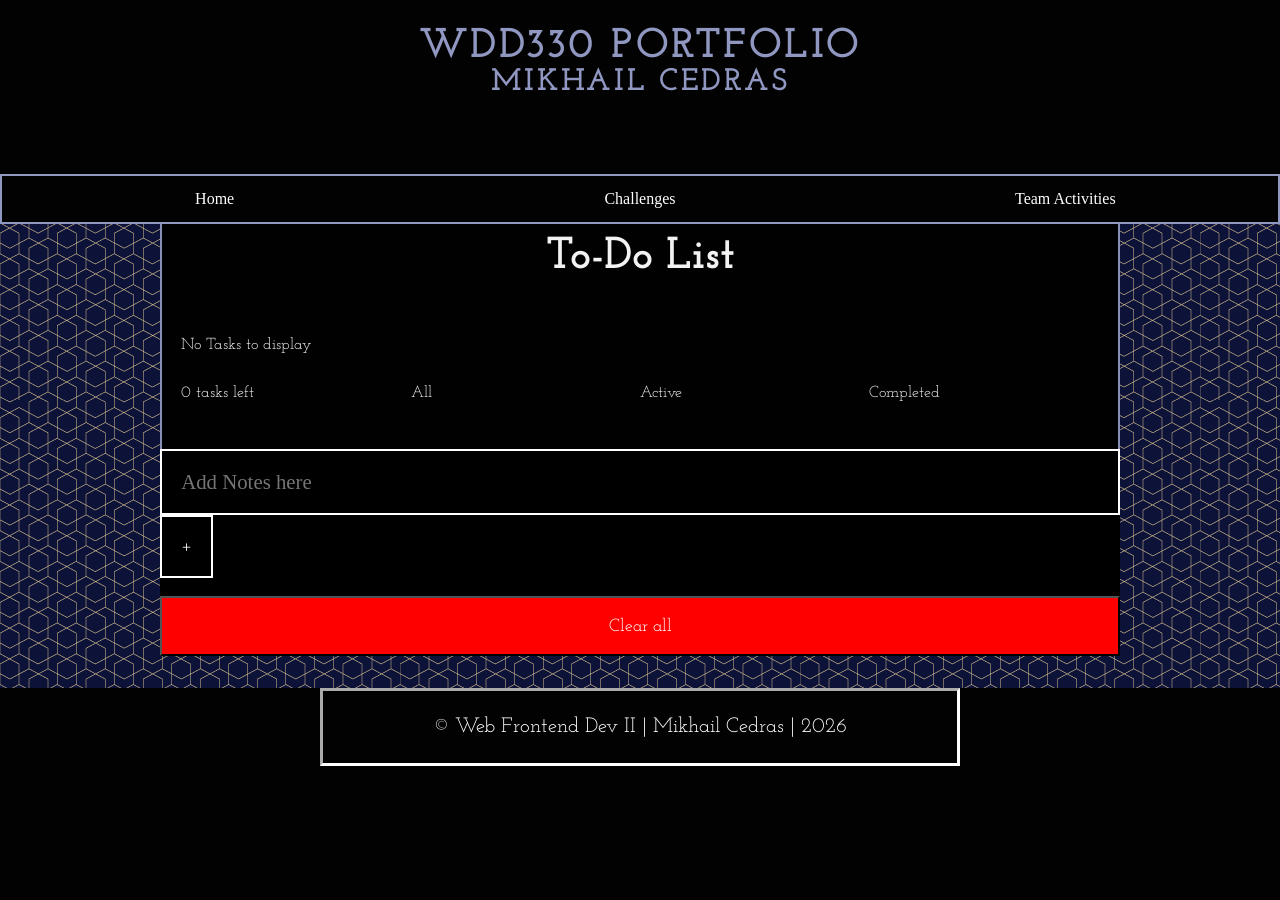
<file: views/to-do.html>
<!DOCTYPE HTML>
<html lang="en-us">
<head>
   <meta charset="UTF-8">
   <meta name="viewport" content="width=device-width, initial-scale=1">
   <meta name="description" content="WDD330 Web Frontend Development II, BYU-Idaho. Student: Mikhail Cedras">
   <title>WDD330 | To-Do List</title> 
     <!-- CSS -->
     <link rel="stylesheet" href="../css/small.css">
     <link rel="stylesheet" href="../css/medium.css">
     <link rel="stylesheet" href="../css/large.css">
     <link rel="stylesheet" href="../css/todo/styles.css">

     <link rel = "shortcut icon" href = "../img/favicon.ico">
  </head>
  
  <body class="to-do-body">
  
   <div id="mainHeader"></div>
   <div id='navDiv'></div>
   <main class="to-do-main">
   <h1>To-Do List</h1>

      <div class="taskDisplay">
         <ul id = "tasks"></ul>
         <div class="filterOptions">
            <p id="tasksLeft"></p>
            <p id="allTasks">All</p>
            <p id="activeTasks">Active</p>
            <p id="completedTasks">Completed</p>
         </div>
         </div>
         <label for="content"></label>
         <input type="text name="content" id="content" placeholder="Add Notes here">
         <button type="button" id="addTask">+</button>
         <br><br>
         <button type="button" id="clearTask">Clear all</button>

      </div>
   
   </main>
   <!-- <script src="js/main.js" ></script> -->
   <script src="../snippets/nav.js"></script>
   <script src="../snippets/header.js"></script>
   <script type="module" src="../js/todo/main.js"></script>
</body>
<br> <br>
<footer>
  
   <div id="footerDiv"></div>
   <script src="../snippets/footer.js"></script>
</footer>

</html>
</file>
<file: css/small.css>
/* @import url('https://fonts.googleapis.com/css2?family=Permanent+Marker&family=Source+Code+Pro:wght@300;700&display=swap');
@import url('https://fonts.googleapis.com/css2?family=Monoton&display=swap');
@import url('https://fonts.googleapis.com/css2?family=Playfair+Display&display=swap');
@import url('https://fonts.googleapis.com/css2?family=Tangerine:wght@700&display=swap');
@import url('https://fonts.googleapis.com/css2?family=Mali&family=Merienda&display=swap'); */

@import url('https://fonts.googleapis.com/css2?family=Josefin+Slab&family=Manrope&family=Merriweather&display=swap');:root {
   --oceanBlue: #48639c;
}

:root {
   --rich-black: #020202;
   --dark-liver-horses: #503B31;
   --umber: #705d56;
   --blue-bell: #9097C0;
   --wild-blue-yonder: #a7bbec;
}
/* 
* {
   outline: 2px solid red;
} */
*, html, body {
   font-family: "Josefin Slab", sans-serif;
   margin: 0;
   box-sizing: border-box;
   padding: 0;
   width: 100%;
   background-color: var(--rich-black);
}

header {
   color: var(--blue-bell);
   padding: 6% 4%;
   text-align: center;
   letter-spacing: 2.5px;
   text-transform: uppercase;
} 

nav {
	margin: 0 auto;
	max-width: 100%;
	background-color: #3a3a3a;
   overflow: hidden;
   border: 2px solid var(--blue-bell);
}

/* ul {
   list-style-type: none;
   padding: 0;
   border: inset 3px white;

} */

.navigation li:first-child {
   display: block;
 }
 
 .navigation li {
   display: none;
 }

nav ul li {
   display: inline;
}

nav ul li a, nav ul li a:visited {
   font-family: "Permanent Marker", Cambria, Cochin, Georgia, Times, 'Times New Roman', serif;
   color: white;
   display: block;
  text-align: center;
  padding: 14px 16px;
  text-decoration: none;
}

.responsive li {
   display: block;
 }

 /* INdex Main */
 .index-main {
    height: 600px;
 }

 .index-h3 {
    margin-top: 10%;
    text-align: center;
    color: var(--blue-bell);
 }

 .projects {
    transform: translateY(100px);
    display: grid;
    grid-template-columns: 1fr 1fr;
 }

 .project:nth-child(1) {
    border-right: 2px solid var(--wild-blue-yonder);
    border-bottom: 2px solid var(--wild-blue-yonder);
 }

 .project:nth-child(2) {
    border-bottom: 2px solid var(--wild-blue-yonder);
 }

 .project:nth-child(3) {
    border-right: 2px solid var(--wild-blue-yonder);
 }

.project {
   color: white;
   width: 100%;
   padding: 15%;
   text-align: center;
   margin-top: 2%;
   font-family: "Tangerine", Cambria, Cochin, Georgia, Times, 'Times New Roman', serif;
   font-size: 1.2em;
   border: 4px outset black;
}

.project summary {
   color: white;
   z-index: 9999;
}

.project a, .project a:visited {
   display: inline-block;
   text-decoration: none;
   padding: 7%;
   font-size: 1em;
   font-weight: 700;
   color: var(--blue-bell);
}

/* Notes CSS */

.noteCards {
   width: 100%;
   margin: 0 auto;
   text-align: center;
   display: grid;
   grid-template-columns: 1fr;
   justify-items: center;
}
.notes {
   font-family: "Josefin Slab", sans-serif;
   text-align: center;
   max-width: 100%;
   color: white;
}

#indexOL li {
   padding: 2%;
   list-style-type: none;
}

.pdfNotes a, .pdfNotes a:visited {
   color: white;
   background-color: #3a3a3a;
   text-decoration: none;
   padding: 2%;  
}

.tip {
   margin-top: 2%;
   color: green;
   font-size: 1.3em;
   font-weight: 700;
}

.chapter {
   padding: 5%;
   color: white;
   border: 2px #3a3a3a double;
   margin:  2% 5%;
   width: 75%;
   box-shadow: 0 0 5px whitesmoke;
}

.chapter h2,
.chapter h3 {
   padding: 2%;
}

.chapter button {
   margin-top: 1%;
   margin-bottom: 3%;
   padding: 1.5%;
   width: 50%;
}

.notesH1 {
   font-size: 0.8em;
   margin-top: 10%;
}

.notes {
   max-width: 100%;
}

.notes button {
   color:azure;
   background-color:olivedrab;
}

.trail {
   position: absolute;
   height: 12px; 
   width: 12px;
   background: linear-gradient(white,black);
   pointer-events: none;
   animation: roll 0.5s infinite;
   transform: rotate(30deg);
}

@keyframes roll {
   0% {
     transform: rotate(0);
   }
   100% {
     transform: rotate(360deg);
   }
 }

.textCenter {
   text-align: center;
}

.taH1 {
   font-family: inherit;
   color: var(--wild-blue-yonder);
   padding: 5% 0;
}

.gridContainer {
   width: 75%;
   margin: 0 auto;
   column-gap: 25px;
   row-gap: 25px;
   display: grid;
   grid-template-columns: 1fr 1fr;
   margin-bottom: 5%;
}

.linkButton {
   display: inline-block;
   padding: 3% 2%;
   border: 1px solid black;
   margin: 2%;
   box-shadow: 0 0 10px var(--dark-liver-horses);
   line-height: 1em;
   text-decoration: none;
   color: white;
   background-color: var(--oceanBlue);
   font-family: "Mali", Cambria, Cochin, Georgia, Times, 'Times New Roman', serif;
   font-size: 130%;
}

/*********************
      To-Do List
*********************/

.to-do-body {
   background-image: url('../img/oriental-tiles.png');
}

.to-do-main {
   font-family: "Tangerine", Cambria, Cochin, Georgia, Times, 'Times New Roman', serif;
   width: 75%;
   margin-top: 2%;
}

.to-do-main h1:nth-child(1) {
   font-size: 230%;
   opacity: 95%;
   text-align: center;
   padding: 1%;
   border-left: 2px solid var(--blue-bell);
   border-right: 2px solid var(--blue-bell);
}

#footerDiv {
      font-size: 1em;
      font-family: inherit;
      text-align: center;
      padding: 5%;
      color: white;
      border: 3px white inset;
}

.taskDisplay {
   opacity: 95%;
   padding: 5% 2%;
   border-left: 2px solid var(--blue-bell);
   border-right: 2px solid var(--blue-bell);
}
</file>
<file: css/medium.css>
@media only screen and (min-width: 600px) {
   html {
      max-width: auto;   

   }

   header h1 {
      text-align: center;
   }
   
   header h2 {
      text-align: center;
   }
   
   header img {
      padding-top: 0%;
      max-width: 15%;
   }

   .headings {
      text-align: center;
    
   }

   nav ul li a, nav ul li a:visited {
      text-align: center;
   }

   nav ul {
      display: flex;
      text-align: justify;
      width: 100%;
   }

   .navigation {
      display: flex;
    }
    .navigation li:first-child {
      display: none;
    }
    .navigation li {
      display: block;
      flex: 1 1 100%;
    }

    .noteCards {
       grid-template-columns: 1fr 1fr;
       row-gap: 25px;
    }

   .chapter {
      padding: 2%;
      margin: 0;
      font-size: 1.15em
   }

   .chapter button {
      font-size: 0.9em;
   }

   .notesH1 {
      font-size: 1.1em;
   }

   .headingText {
      font-size: 1.5em;
   }

   .index-main {
      height: 700px;
   }

   #mainHeader {
      font-size: 1.3em;
   }

   .index-h3 {
      margin-top: 4.5%;
      font-size: 1.3em;
   }

   .project {
      font-size: 1.2em;
      padding: 7%;
   }

   .project a{
      padding: 3%;
   }
   .taH1 {
      padding-top: 3%;
      font-size: 200%;
   }

   #footerDiv {
      font-size: 1.3em;
      padding: 4%;
   }

   .linkButton {
      margin: 1%;
      font-size: 120%;
   }
}
</file>
<file: css/large.css>
@media only screen and (min-width: 1000px) {
   html {
      margin: 0 auto;
      width: 100%;
   }

   header {
      padding-top: 2%;
   }

   .headings {
      z-index: 1;
      text-align: center;
   }

   .index-main {
      width: 60%;
      margin: 0 auto;
   }

   .index-h3 {
      margin-top: 0;
   }


   .eloquent {
      font-size: 350%;
   }

   .chapter {
      margin:  0% 30% 0% 30%;
   }

   .taH1 {
      padding-top: 2%;
      font-size: 200%;
      padding-bottom: 2%;
   }

   .linkButton {
      padding: 1%;
      margin: 0.5%;
      font-size: 120%;
   }

   .to-do-main h1:nth-child(1) {
      font-size: 280%;
   }

   #footerDiv {
      width: 50%;
      margin: 0 auto;
      padding: 2% 0;
      font-size: 1.3em;
   }
}
</file>
<file: PokeDex/styles.css>
@import url('https://fonts.googleapis.com/css2?family=Bowlby+One+SC&family=Bungee+Shade&family=Goblin+One&family=Luckiest+Guy&display=swap');
@import url('https://fonts.cdnfonts.com/css/pokemon-solid');
/* 
* {
   outline: 1px solid #f00 !important;
 } */

html, body {
   background-color: rgba(255,203,5);
   margin: 0 auto;
   padding: 0;
   box-sizing: border-box;
   max-width: 100%;
   width: 100%;
}

main {
   max-width: 100%;
   margin: 0 auto;
   
}

h1 {
   text-align: center;
   font-family: "Pokemon Solid", sans-serif;
   letter-spacing: 3px;
   margin: 0;
   background-color: #666666;
   -webkit-background-clip: text;
   -moz-background-clip: text;
   background-clip: text;
   color: transparent;
   text-shadow: rgba(0,58,112,0.5) 0px 3px 3px;
}

.pokemon-section {
   margin: 0 auto;
   max-width: 100%;
   width: 100%;
   background-color: black;
   padding-bottom: 5%;
}


#pokemon {
   display: grid;
   grid-template-columns: 1fr 1fr;
   row-gap: 5px;
   padding: 3%;
   column-gap: 5px;

   /* background-color: white; */
   margin: 0 auto;
}

.pokemon-card {
   border: lightblue solid 2px;
   margin: 0 auto;
   padding: 10%;
   max-width: 100%;
   width: 80%;
   text-transform: uppercase;
   font-family: "Luckiest Guy", sans;
   border-radius: 5px;
   justify-content: center;
   background-color: rgba(42, 113, 179, 0.5);
   transition: transform 200ms 50ms ease-out;
}

.pokemon-card:hover {
   transform: scale(1.02);
   background-color: rgba(42, 113, 179, 1);
   box-shadow:0 0  30px white;
}

.img-container {
   margin: 0 auto;
   width: 100px;
   height: 100px;
   border: 5px white double;
   padding: 15%;
   border-radius: 50%;
   overflow: hidden;
   background-color: lightblue;
}

.img-container img{
   width: 100px;
   height: 100px;
  
}

.poke-details {
   color: lightblue;
   
}

.poke-details ul {
   padding-left: 14%;
   text-align: left;
}

.poke-details p:nth-child(1) {
   text-align: center;
   font-size: 1.4em;
}

.poke-details p:nth-child(2) {
   color: rgba(255,203,5);

}

#buttons {
   padding-top: 2%;
   text-align: center;

}

.btn {
   border: 2px solid lightblue;
   padding: 0.5%;
   width: 150px;
   font-family: "Goblin One", sans-serif;
   font-size: 1em;
   background: rgba(255,203,5);
   color: rgba(0,58,112);
}

@media screen and (min-width: 600px) {

   #pokemon {
      column-gap: 10px;
      row-gap: 10px;
   }

   .pokemon-card {
      width: 80%;
   }

   .img-container {
      width: 175px;
      height: 175px;
   }

   .img-container img { 
      width: 175px;
      height: 175px;
   }

   .poke-details p:nth-child(1) {
      font-size: 1.6em;
   }

   .poke-details ul {
      padding-left: 9%;
   }

   .btn {
      width: 200px;
   }
   
}

@media screen and (min-width: 900px) {
   #pokemon {
      padding: 1%;
      grid-template-columns: repeat(3, 1fr);
   }

   .pokemon-card {
      width: 80%;
   }

   .img-container {
      width: 175px;
      height: 175px;
   }

   .img-container img { 
      width: 175px;
      height: 175px;
   }

   .poke-details p:nth-child(1) {
      font-size: 1.8em;
   }
}

@media screen and (min-width: 1200px) {
   #pokemon {
      padding: 1%;
      grid-template-columns: repeat(4, 1fr);
   }

   .poke-details p:nth-child(1) {
      font-size: 2em;
   }

   .poke-details ul {
      padding-left: 7%;
   }
   
}
</file>
<file: ta08/main.css>
@import url("https://fonts.googleapis.com/css2?family=Jura:wght@300;700&display=swap");
body {
  background-image: url("https://pbs.twimg.com/media/EVvJpmgU8AAEq2q.jpg");
  color: #bbb9c2;
  padding: 2em;
  text-align: center;
  font-family: 'Jura', sans-serif;
}

div {
  background: black;
  padding: 1em;
  width: 50%;
  margin: 1em auto;
  border: 2px solid #a5d040;
}

#app {
  background-color: transparent;
  border: none;
  display: -ms-grid;
  display: grid;
   grid-template-columns: repeat(2, 1fr);
}

h2 {
  font-weight: 700;
}

#previous {
  float: left;
}

#next {
  float: right;
}

button {
  background: #a5d040;
  border: none;
  padding: 1em;
  font-family: 'Jura', sans-serif;
  font-weight: 700;
  cursor: pointer;
}
</file>
<file: ta09/style.css>
html {
  font-size: 10px;
  background: url(http://i.imgur.com/b9r5sEL.jpg) bottom center;
  background-size: cover;
}

body,html {
  margin: 0;
  padding: 0;
  font-family: sans-serif;
}

.keys {
  display: flex;
  flex: 1;
  min-height: 100vh;
  align-items: center;
  justify-content: center;
}

.key {
  border: .4rem solid black;
  border-radius: .5rem;
  margin: 1rem;
  font-size: 1.5rem;
  padding: 1rem .5rem;
  transition: all .07s ease;
  width: 10rem;
  text-align: center;
  color: white;
  background: rgba(0,0,0,0.4);
  text-shadow: 0 0 .5rem black;
}

.playing {
  transform: scale(1.1);
  border-color: #ffc600;
  box-shadow: 0 0 1rem #ffc600;
}

kbd {
  display: block;
  font-size: 4rem;
}

.sound {
  font-size: 1.2rem;
  text-transform: uppercase;
  letter-spacing: .1rem;
  color: #ffc600;
}
</file>
<file: css/css-sandbox.css>
@import url('https://fonts.googleapis.com/css2?family=Nothing+You+Could+Do&family=Noto+Serif+Display:wght@300&display=swap');

html, body {
   margin: 0 auto;
   padding: 0;
}

main {
      margin: 0 auto;
   background-color: black;
   padding-bottom: 20%;
   overflow: hidden;
}

.css-sandbox {
   margin: 0 auto;
    width: 75%;
    justify-content: center;
    justify-items: center;
    justify-self: center;

}

.headingText {
   margin-top: 15%;
   color: lightgreen;
   font-size: 1.3rem;
   padding-bottom: 4%;
   text-align: center;
}

.outer-box {
   width: 15em;
   height: 15em;
   position: relative;
   background-color: pink;
   margin: 0 auto;
   box-shadow: 
         0 0 0 0.25em blue,
         0 0 0 0.5em black,
         0 0 0 0.75em red,
         0 0 0 1em lightgreen,
         0 0 0 1.25em yellow,
         0 0 0 1.5em darkmagenta;
   margin-top: 10%;
   position: relative;
}
.transformed {
   width: 6em;
   height: 6em;
   background-color: yellowgreen;
   margin: 0 auto;
   transform: rotate(45deg);
   margin-top: 0%;
   color: blue;
   font-weight: 500;
   font-size: 1.5rem;
   position: relative;
   top: 50px;
   border-radius: 10%;
   box-shadow: 
         0 0 0 5px black,
         0 0 0 10px red,
         0 0 0 15px black,
         0 0 0 20px red
}

.divP {
   transform: rotate(-45deg);
   position: absolute;
   top: 55px;
   left: 7px;
   font-size: 0.9em;
   font-weight: 900;
   color: white;
   padding: 2%;
}

.parentWrapper {
   width: 17em;
   height: 25em;
   background-color: lightblue;
   margin-top: 5%;
   margin: 5% auto 0 auto;
   position: relative;
   display: grid;
   box-shadow: 
      0 0 0 5px black,
      0 0 0 10px red
 }
 
 .circleTitle {
   text-align: center;
   
 }
 
 .circle {
   width: 5em;
   height: 5em;
   background-color: red;
   margin: auto auto 0 auto;
   border-radius: 50%;
 /*   transition: 1000ms 500ms ease-out; */
  
 }
 
 .parentWrapper:hover .circle {
   animation: jump 1000ms 500ms infinite ease-out;
 /*   cubic-bezier(.15,.76,.56,.74) */
 }
 
 @keyframes jump {
   50% {
     transform: translateY(-150px) ;
   }
 }

 #canvas { 
    display:block;
    margin: 0 auto;
   border: 5px solid yellow; 
   background-color: black;
   
 }

 @media only screen and (min-width: 600px) {

    #canvas {
       width: 200px;
    }
 }
</file>
<file: css/todo/styles.css>
@import url('https://fonts.googleapis.com/css2?family=Arapey&family=Cinzel&family=Noto+Serif+Display:ital,wght@0,300;1,400&display=swap');

.to-do-main {
   margin: 0 auto;
   background-color: black;
   color: white;
}


.taskDisplay {
   font-family: "Josefin Slab", sans-serif;
}
/* 
.dailyTasks ul li{
   display: flex;
   flex-direction: row;
} */

#tasks {
   border: none;
   display: flex;
   flex-direction: column;
   grid-gap: 0px;
   list-style-type: none;
}

#tasks div{
   width: 100%;
   display: flex;
   align-items: center;
}



#tasks div input {
   position:relative;
   margin: 0;
   width: 30px;
   height: 30px;;


}
/* 
#tasks div input, #tasks div p {
   text-align: left;
} */

.deleteTask {
   color: red;
}

.task-li {
   margin: 0 auto;
   padding: 5%;
   display: flex;
   border: 0.02rem yellow solid;
   width: 75%;
   position: relative;
   overflow: hidden;
   margin-bottom: 2%;
}

.task-li button {
   border: none;
   background-color: red;
   position: absolute;
   right: 0;
   top: 0;
   bottom: 0;
   width: 25%;
   padding: 1rem;
   color: white;
}

.task-li p {
   font-size: 1.5em;
   text-align: center;
}

input[type="checkbox"]{
   margin-left: 2%;
   appearance:initial;
   border: 1px solid var(--blue-bell);
   position: absolute;
   width: 2em;
   height: 1.7em;
}
input[type="checkbox"]:checked {
   background: var(--blue-bell);
}
input[type="checkbox"]:checked:after {
   content: "X";
   color: white;
   position: absolute;
   left: 50%;
   top: 50%;
   transform: translate(-50%,-50%);
}

#content {
   padding: 2%;
   font-family: "Anapey", Cambria, Cochin, Georgia, Times, 'Times New Roman', serif;
   font-size: 0.8rem;
   border: white solid 2px;
   background-color: black;
   color:white;
}

#addTask {
   padding: 2%;
   width: auto;
   background-color:  black;
   border: 2px white solid;
   color: white;
}

#clearTask {
   padding: 25;
   background-color: red;
   color: white;

}

.strikethrough {
   text-decoration: line-through;
}

.filterOptions {
   display: flex;
   
}

@media only screen and (min-width: 60em) {
   .task-li {
      width: 50%;
      padding: 2%;
   }

   .task-li p {
      font-size: 1.2em;
   }

   #content {
      font-size: 130%;
   }

   #addTask {
      font-size: 130%;
      width: auto;
   }

   #clearTask {
      font-size: 110%;
      padding: 2%;
   }
}
</file>
